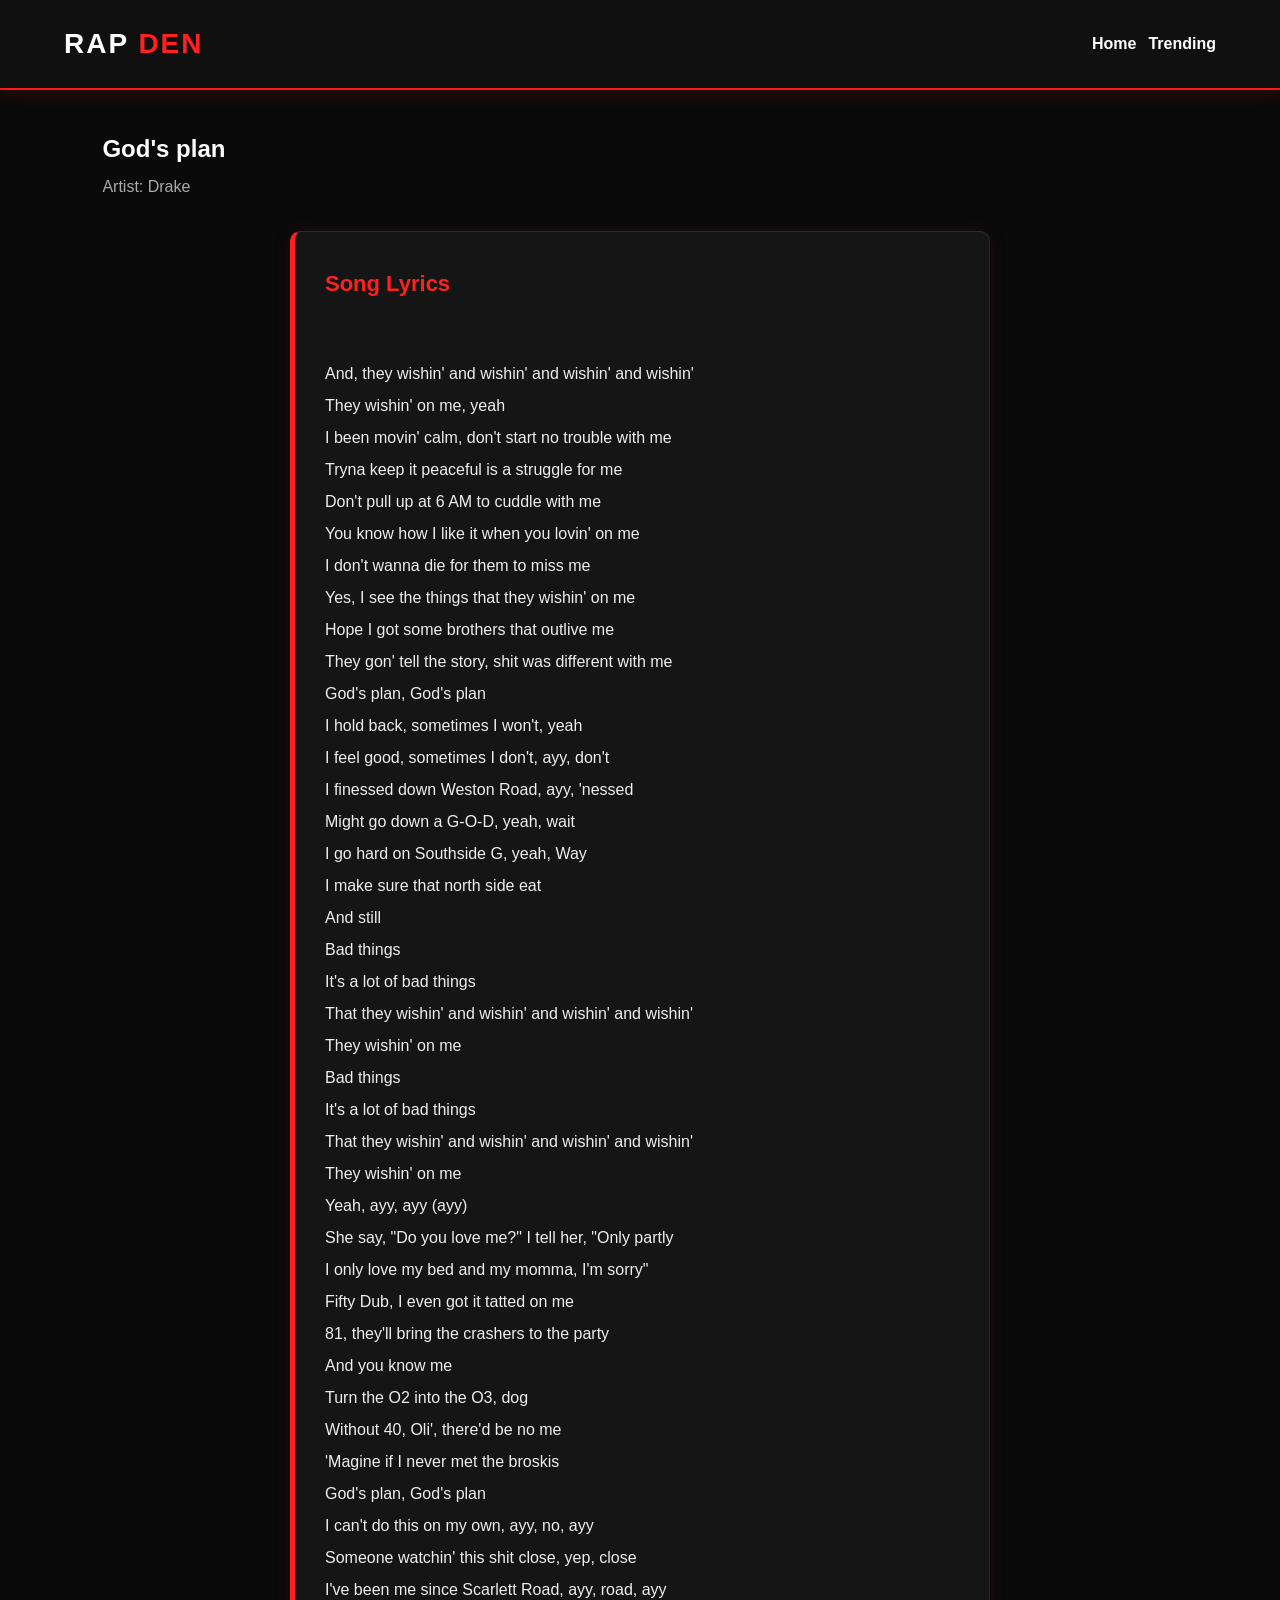
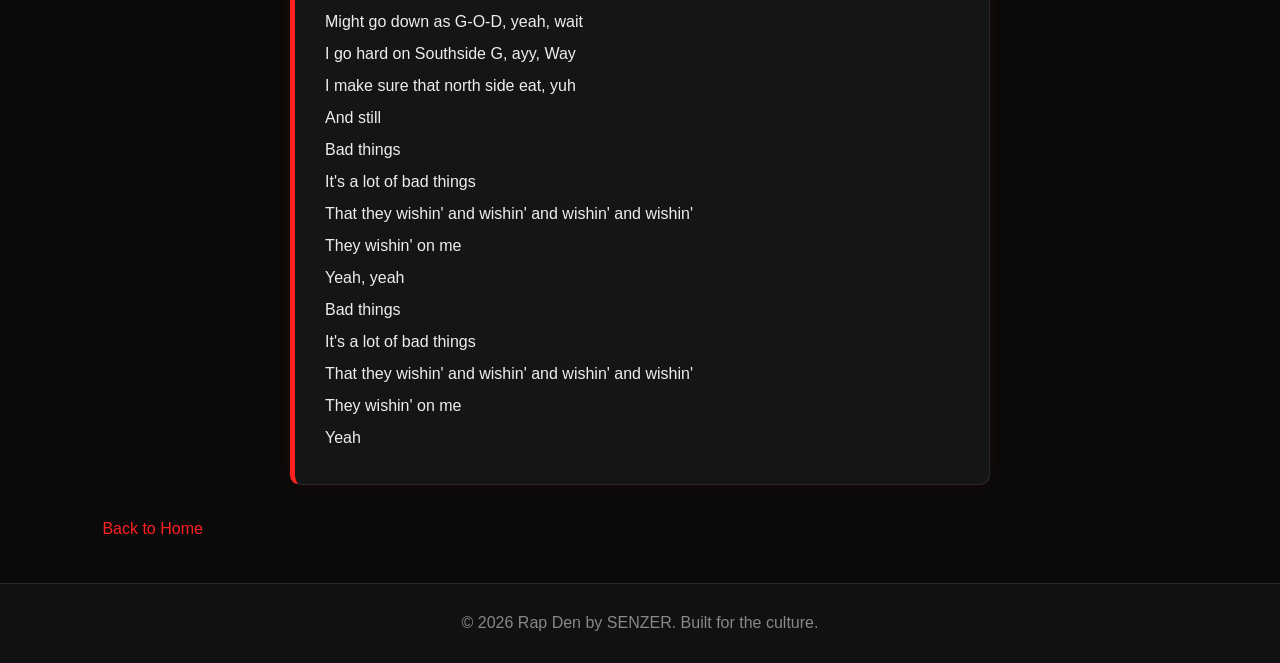
<file: god's-plan.html>
<!DOCTYPE html>
<html lang="en">
<head>
    <meta charset="UTF-8">
    <meta name="viewport" content="width=device-width, initial-scale=1.0">
    <title> God's plan | Rap Den </title>
    <link rel="stylesheet" href="rapden.css">
</head>
<body>
    <header>
        <h1> RAP <span> DEN </span> </h1>
            <nav>
                <a href="index.html"> Home </a>
                <a href="index.html#trending"> Trending </a>
            </nav>
    </header>     
    
    <main class="content">
        <h2> God's plan </h2>
        <p> Artist: Drake </p>

        <div class="lyrics">
            <h3> Song Lyrics </h3>
            <p> 
                And, they wishin' and wishin' and wishin' and wishin'
They wishin' on me, yeah
I been movin' calm, don't start no trouble with me
Tryna keep it peaceful is a struggle for me
Don't pull up at 6 AM to cuddle with me
You know how I like it when you lovin' on me
I don't wanna die for them to miss me
Yes, I see the things that they wishin' on me
Hope I got some brothers that outlive me
They gon' tell the story, shit was different with me
God's plan, God's plan
I hold back, sometimes I won't, yeah
I feel good, sometimes I don't, ayy, don't
I finessed down Weston Road, ayy, 'nessed
Might go down a G-O-D, yeah, wait
I go hard on Southside G, yeah, Way
I make sure that north side eat
And still
Bad things
It's a lot of bad things
That they wishin' and wishin' and wishin' and wishin'
They wishin' on me
Bad things
It's a lot of bad things
That they wishin' and wishin' and wishin' and wishin'
They wishin' on me
Yeah, ayy, ayy (ayy)
She say, "Do you love me?" I tell her, "Only partly
I only love my bed and my momma, I'm sorry"
Fifty Dub, I even got it tatted on me
81, they'll bring the crashers to the party
And you know me
Turn the O2 into the O3, dog
Without 40, Oli', there'd be no me
'Magine if I never met the broskis
God's plan, God's plan
I can't do this on my own, ayy, no, ayy
Someone watchin' this shit close, yep, close
I've been me since Scarlett Road, ayy, road, ayy
Might go down as G-O-D, yeah, wait
I go hard on Southside G, ayy, Way
I make sure that north side eat, yuh
And still
Bad things
It's a lot of bad things
That they wishin' and wishin' and wishin' and wishin'
They wishin' on me
Yeah, yeah
Bad things
It's a lot of bad things
That they wishin' and wishin' and wishin' and wishin'
They wishin' on me
Yeah
            </p>
        </div>

        <a href="index.html"> Back to Home </a>
    </main>

    <footer>
        <p>&copy; 2026 Rap Den by SENZER. Built for the culture.</p>
    </footer>

    <script src="rapden.js"></script>
</body>
</html>
</file>
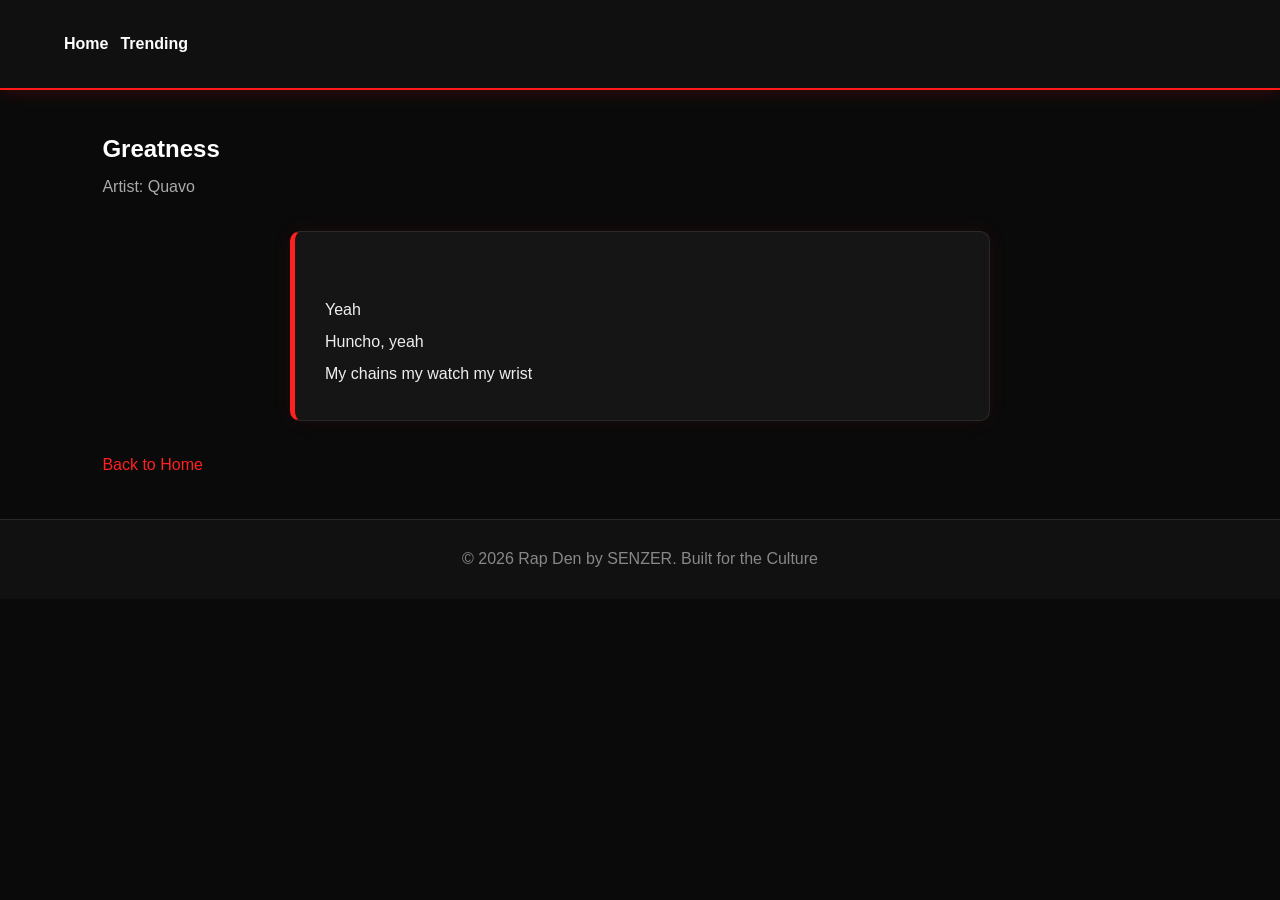
<file: greatness.html>
<!DOCTYPE html>
<html lang="en">
<head>
    <meta charset="UTF-8">
    <meta name="viewport" content="width=device-width, initial-scale=1.0">
    <title> Greatness | Rap Den </title>
    <link rel="stylesheet" href="rapden.css">
</head>
<body>
    <header>
        <nav>
            <a href="index.html"> Home </a>
            <a href="index.html#trending"> Trending </a>
        </nav>
    </header>

    <main class="content">
        <h2> Greatness </h2>
        <p> Artist: Quavo </p>

        <div class="lyrics">
            <p>
                Yeah
                Huncho, yeah
                My chains my watch my wrist
            </p>
        </div>

        <a href="index.html"> Back to Home </a>
    </main>

    <footer>
        <p>&copy; 2026 Rap Den by SENZER. Built for the Culture </p>
    </footer>

    <script src="rapden.js"></script>
</body>
</html>
</file>
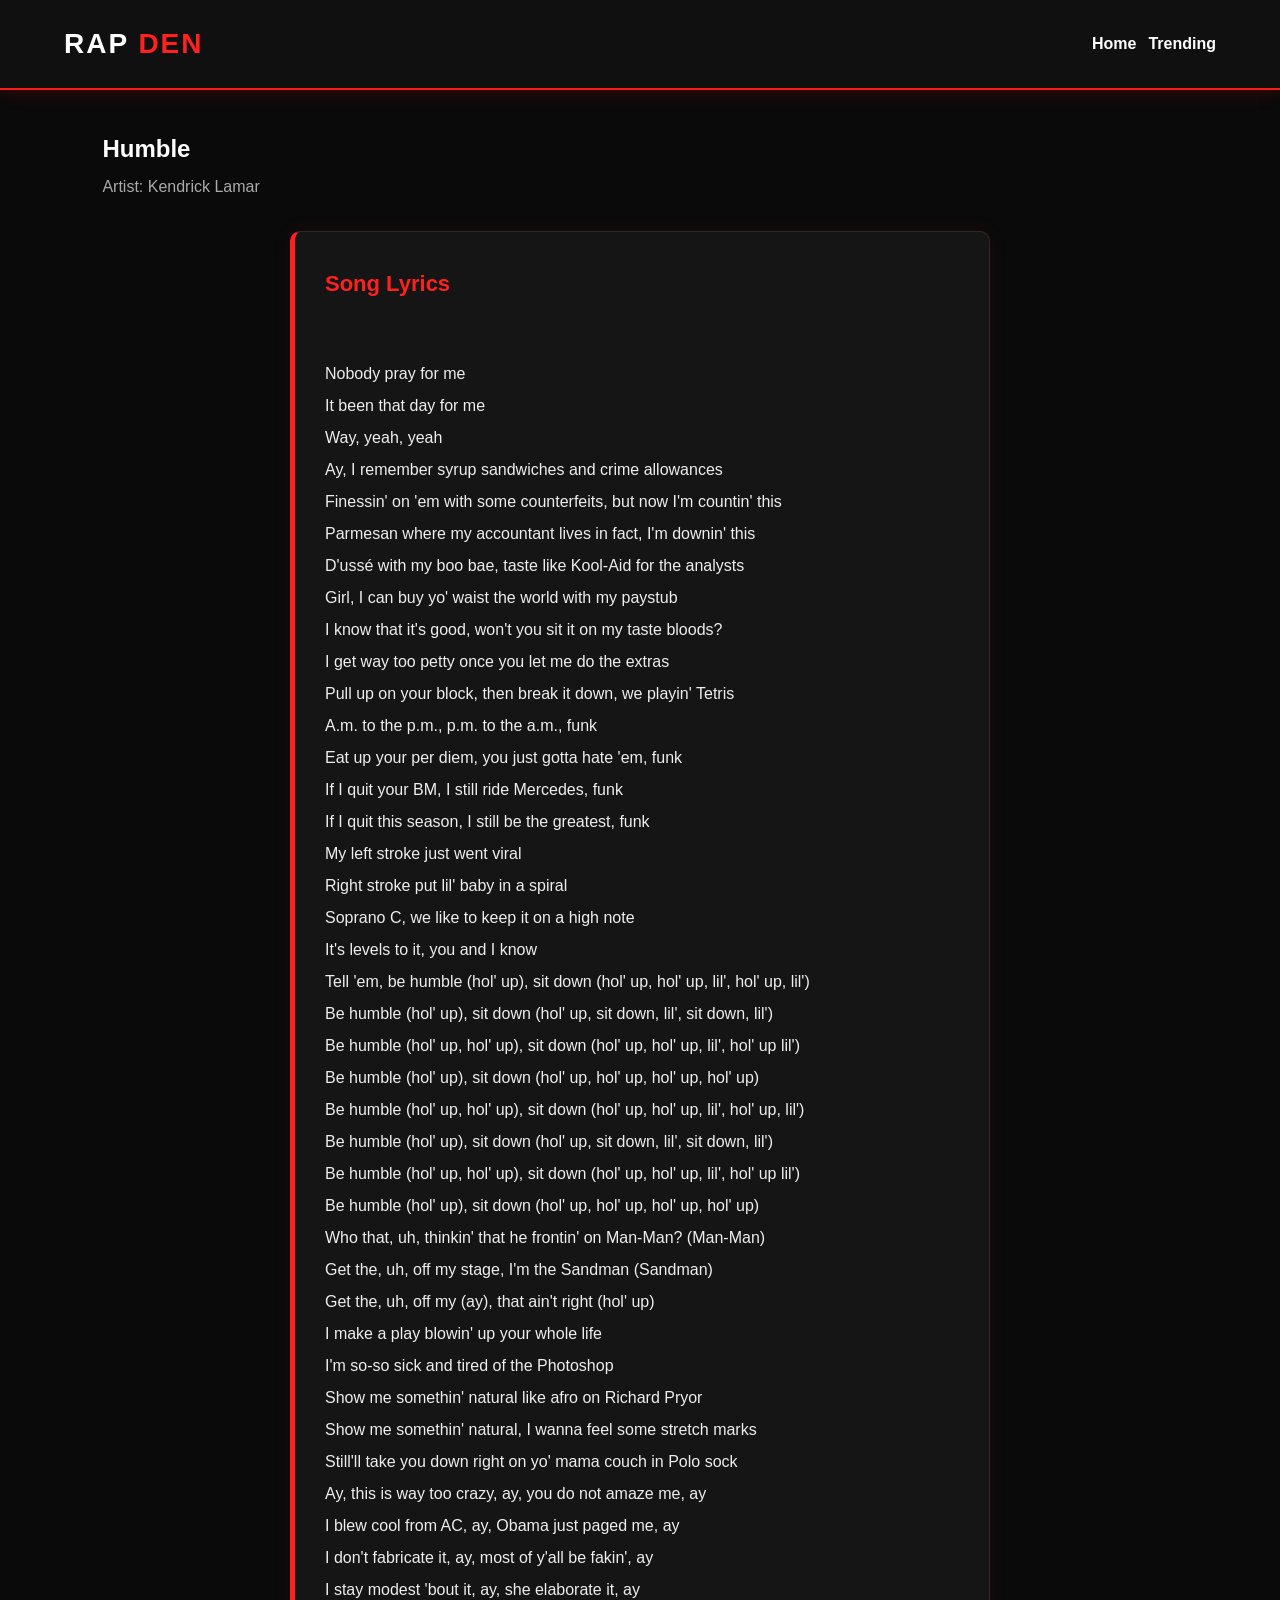
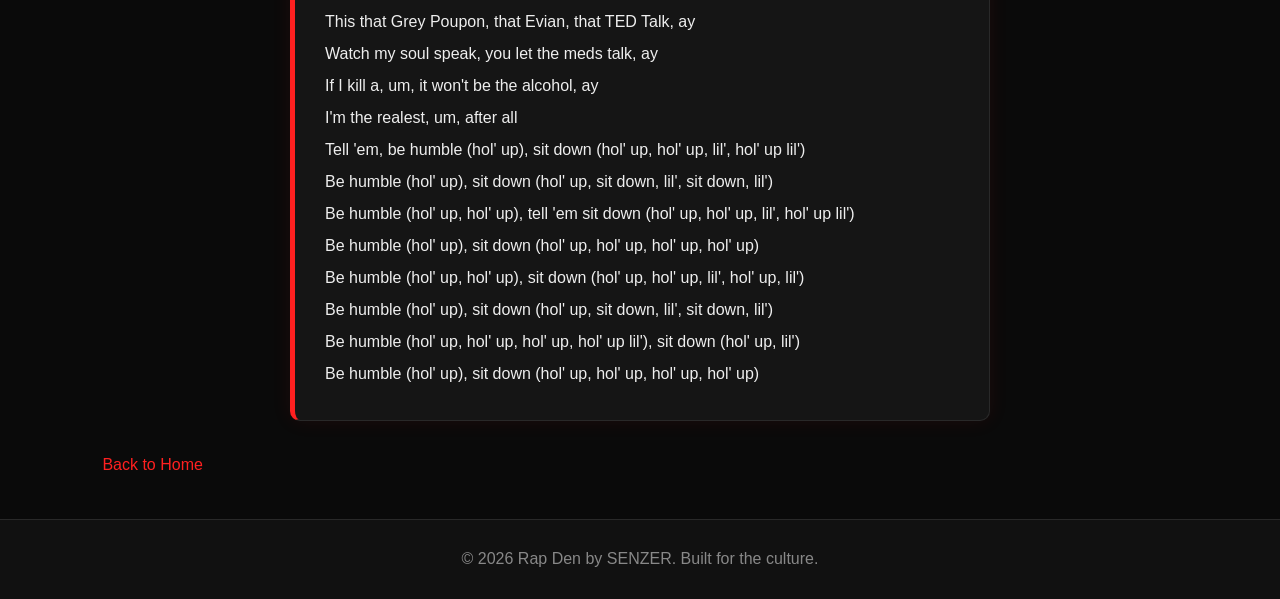
<file: humble.html>
<!DOCTYPE html>
<html lang="en">
<head>
    <meta charset="UTF-8">
    <meta name="viewport" content="width=device-width, initial-scale=1.0">
    <title> Humble | Rap Den </title>
    <link rel="stylesheet" href="rapden.css">
</head>
<body>
    <header>
        <h1> RAP <span> DEN </span> </h1>
        <nav>
            <a href="index.html"> Home </a>
            <a href="index.html#trending"> Trending </a>
        </nav>
    </header>

    <main class="content">
         <h2> Humble </h2>
         <p> Artist: Kendrick Lamar </p>

         <div class="lyrics">
            <h3> Song Lyrics </h3>
            <p>
                Nobody pray for me
It been that day for me
Way, yeah, yeah
Ay, I remember syrup sandwiches and crime allowances
Finessin' on 'em with some counterfeits, but now I'm countin' this
Parmesan where my accountant lives in fact, I'm downin' this
D'ussé with my boo bae, taste like Kool-Aid for the analysts
Girl, I can buy yo' waist the world with my paystub
I know that it's good, won't you sit it on my taste bloods?
I get way too petty once you let me do the extras
Pull up on your block, then break it down, we playin' Tetris
A.m. to the p.m., p.m. to the a.m., funk
Eat up your per diem, you just gotta hate 'em, funk
If I quit your BM, I still ride Mercedes, funk
If I quit this season, I still be the greatest, funk
My left stroke just went viral
Right stroke put lil' baby in a spiral
Soprano C, we like to keep it on a high note
It's levels to it, you and I know
Tell 'em, be humble (hol' up), sit down (hol' up, hol' up, lil', hol' up, lil')
Be humble (hol' up), sit down (hol' up, sit down, lil', sit down, lil')
Be humble (hol' up, hol' up), sit down (hol' up, hol' up, lil', hol' up lil')
Be humble (hol' up), sit down (hol' up, hol' up, hol' up, hol' up)
Be humble (hol' up, hol' up), sit down (hol' up, hol' up, lil', hol' up, lil')
Be humble (hol' up), sit down (hol' up, sit down, lil', sit down, lil')
Be humble (hol' up, hol' up), sit down (hol' up, hol' up, lil', hol' up lil')
Be humble (hol' up), sit down (hol' up, hol' up, hol' up, hol' up)
Who that, uh, thinkin' that he frontin' on Man-Man? (Man-Man)
Get the, uh, off my stage, I'm the Sandman (Sandman)
Get the, uh, off my (ay), that ain't right (hol' up)
I make a play blowin' up your whole life
I'm so-so sick and tired of the Photoshop
Show me somethin' natural like afro on Richard Pryor
Show me somethin' natural, I wanna feel some stretch marks
Still'll take you down right on yo' mama couch in Polo sock
Ay, this is way too crazy, ay, you do not amaze me, ay
I blew cool from AC, ay, Obama just paged me, ay
I don't fabricate it, ay, most of y'all be fakin', ay
I stay modest 'bout it, ay, she elaborate it, ay
This that Grey Poupon, that Evian, that TED Talk, ay
Watch my soul speak, you let the meds talk, ay
If I kill a, um, it won't be the alcohol, ay
I'm the realest, um, after all
Tell 'em, be humble (hol' up), sit down (hol' up, hol' up, lil', hol' up lil')
Be humble (hol' up), sit down (hol' up, sit down, lil', sit down, lil')
Be humble (hol' up, hol' up), tell 'em sit down (hol' up, hol' up, lil', hol' up lil')
Be humble (hol' up), sit down (hol' up, hol' up, hol' up, hol' up)
Be humble (hol' up, hol' up), sit down (hol' up, hol' up, lil', hol' up, lil')
Be humble (hol' up), sit down (hol' up, sit down, lil', sit down, lil')
Be humble (hol' up, hol' up, hol' up, hol' up lil'), sit down (hol' up, lil')
Be humble (hol' up), sit down (hol' up, hol' up, hol' up, hol' up)
            </p>
         </div>

         <a href="index.html"> Back to Home </a>
    </main>

    <footer>
        <p>&copy; 2026 Rap Den by SENZER. Built for the culture.</p>
    </footer>
</body>
</html>
</file>
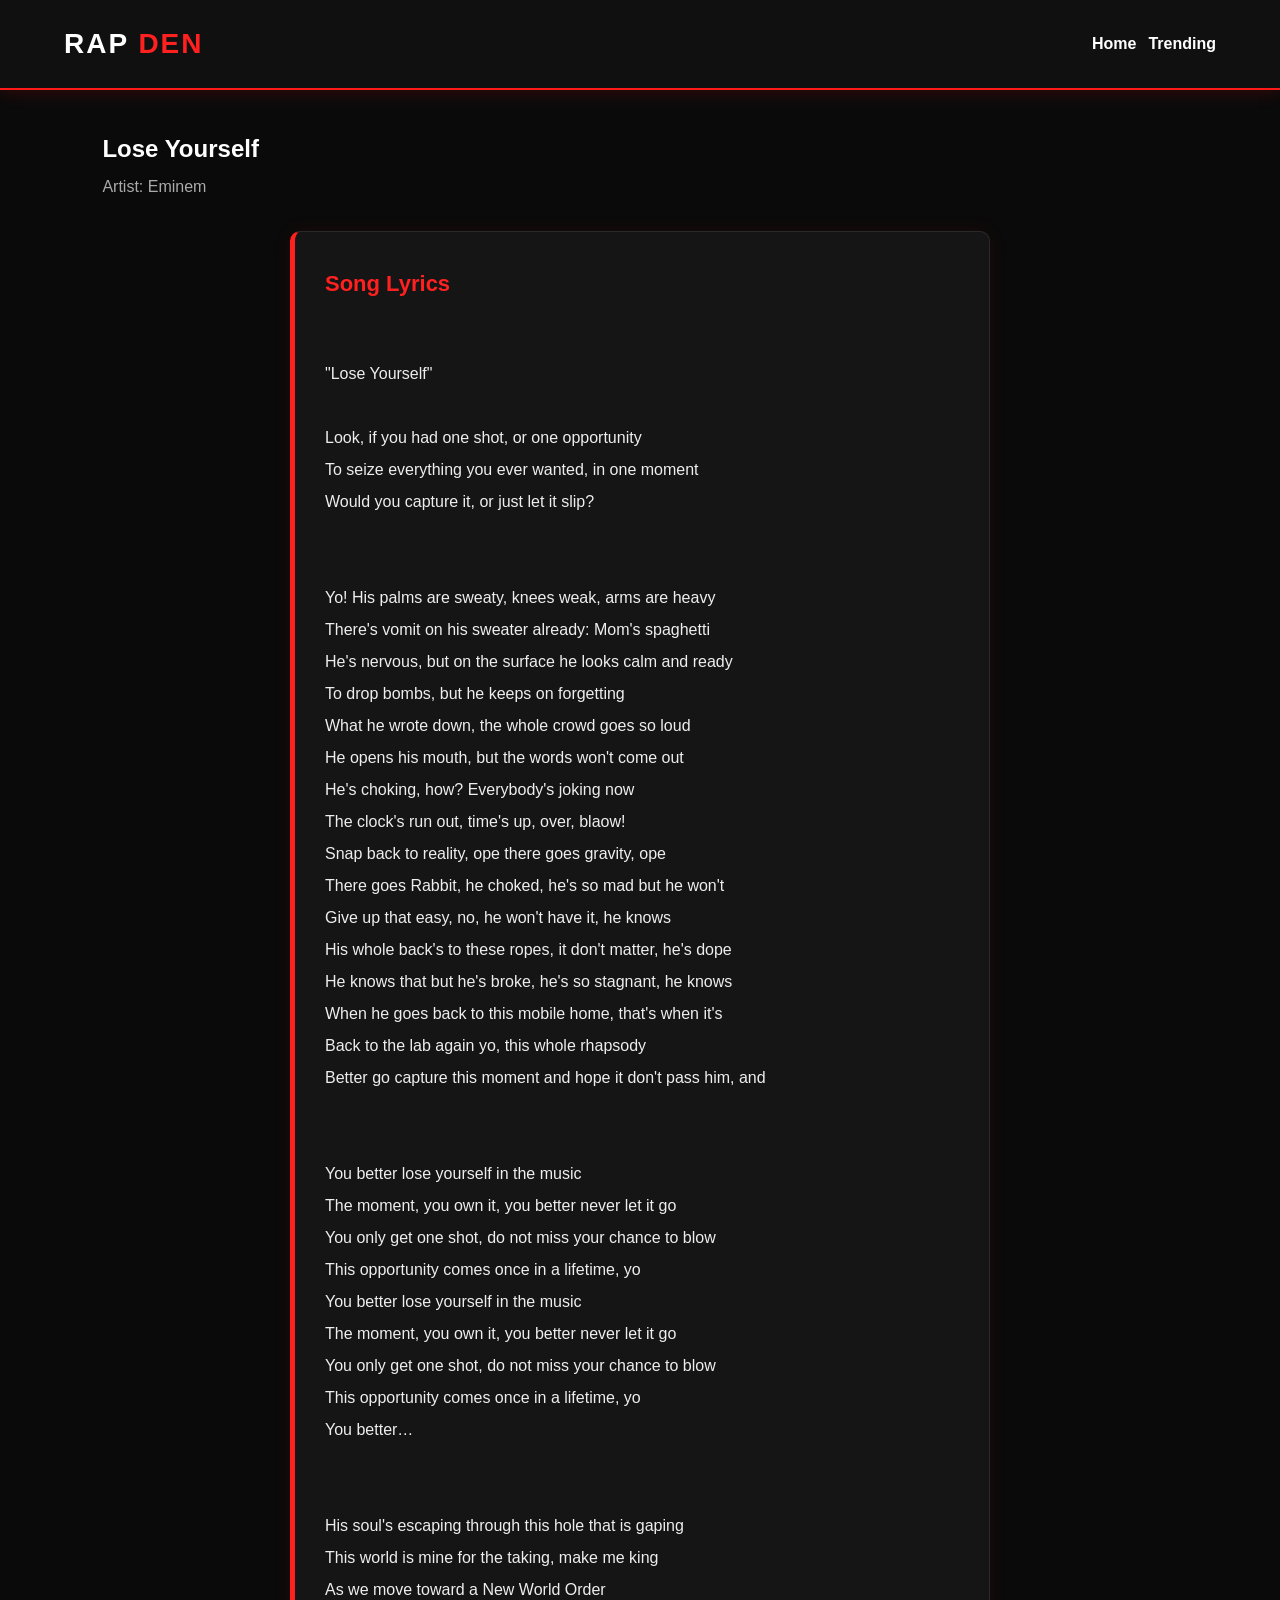
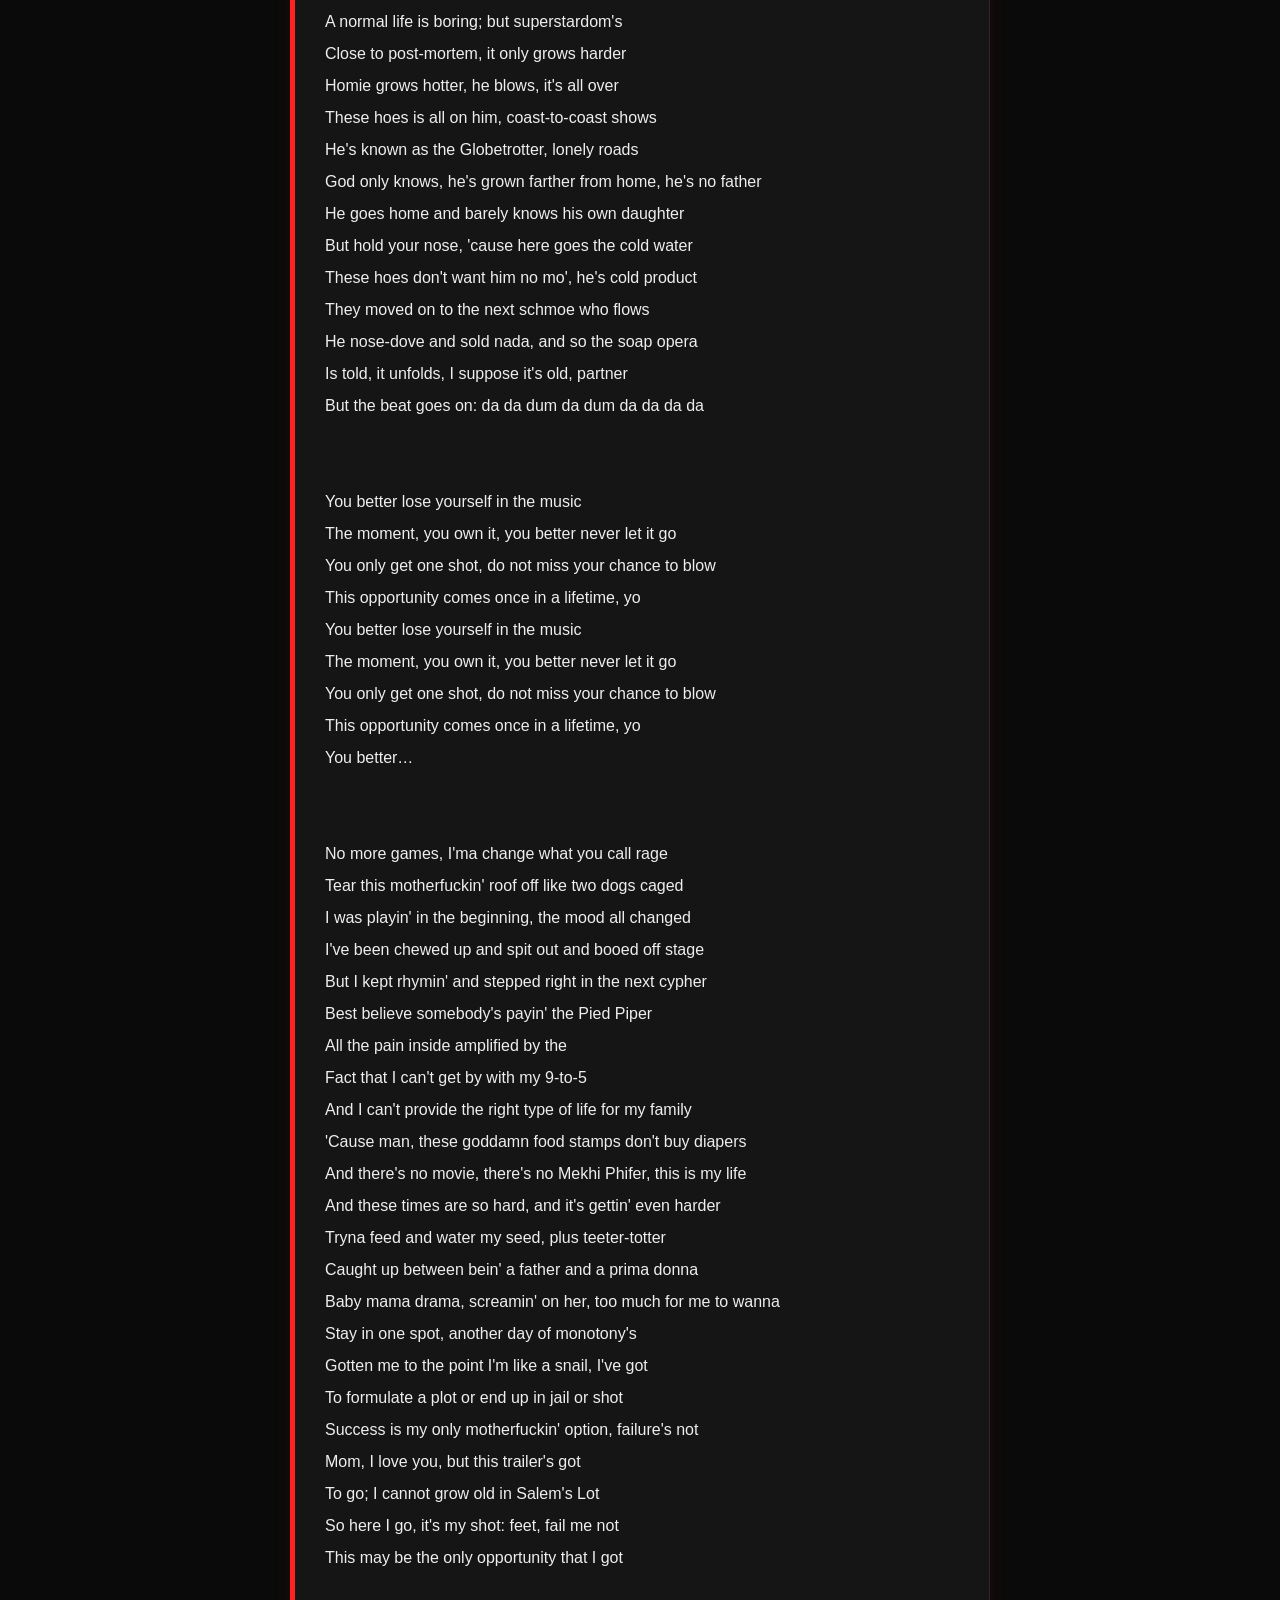
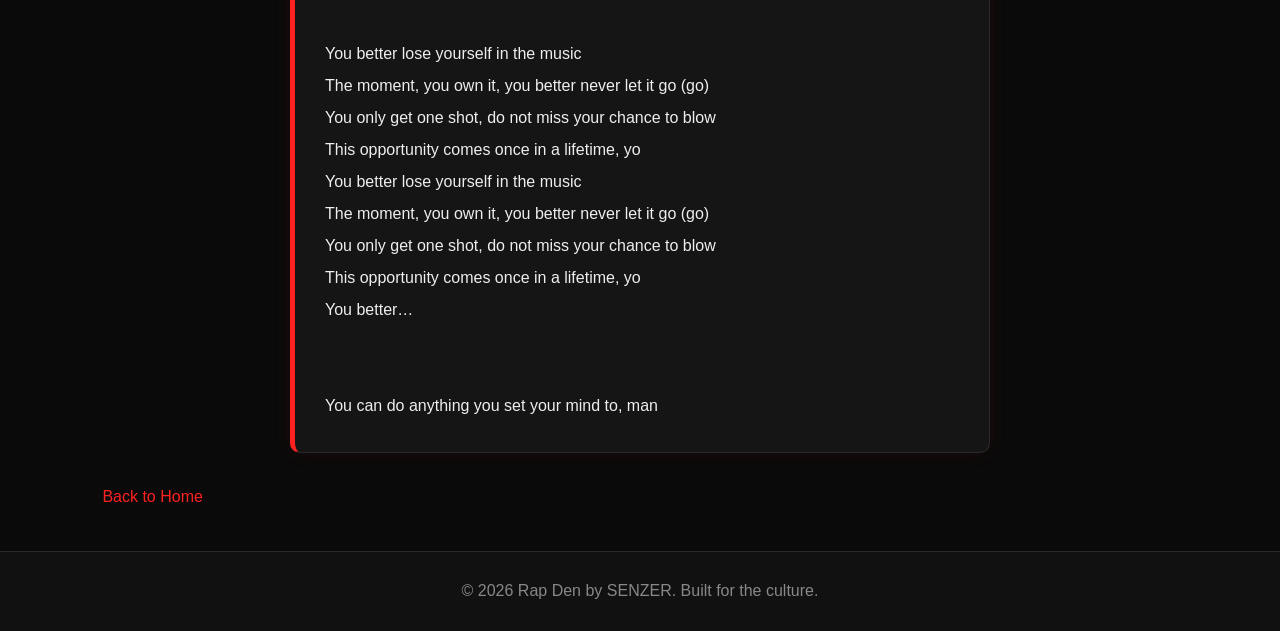
<file: lose-yourself.html>
<!DOCTYPE html>
<html lang="en">
<head>
    <meta charset="UTF-8">
    <meta name="viewport" content="width=device-width, initial-scale=1.0">
    <title>Lose-yourself | Rap Den </title>
    <link rel="stylesheet" href="rapden.css">
</head>
<body>
    
    <header>
        <h1> RAP <span> DEN</span> </h1>
        <nav>
            <a href="index.html"> Home </a>
            <a href="index.html"> Trending </a>
        </nav>
    </header>

    <main class="content">
        <h2> Lose Yourself </h2>
        <p> Artist: Eminem </p>

        <div class="lyrics">
            <h3> Song Lyrics </h3>
            <p> 
               "Lose Yourself"

Look, if you had one shot, or one opportunity
To seize everything you ever wanted, in one moment
Would you capture it, or just let it slip?   <br>

Yo! His palms are sweaty, knees weak, arms are heavy
There's vomit on his sweater already: Mom's spaghetti
He's nervous, but on the surface he looks calm and ready
To drop bombs, but he keeps on forgetting
What he wrote down, the whole crowd goes so loud
He opens his mouth, but the words won't come out
He's choking, how? Everybody's joking now
The clock's run out, time's up, over, blaow!
Snap back to reality, ope there goes gravity, ope
There goes Rabbit, he choked, he's so mad but he won't
Give up that easy, no, he won't have it, he knows
His whole back's to these ropes, it don't matter, he's dope
He knows that but he's broke, he's so stagnant, he knows
When he goes back to this mobile home, that's when it's
Back to the lab again yo, this whole rhapsody
Better go capture this moment and hope it don't pass him, and  <br>

You better lose yourself in the music
The moment, you own it, you better never let it go
You only get one shot, do not miss your chance to blow
This opportunity comes once in a lifetime, yo
You better lose yourself in the music
The moment, you own it, you better never let it go
You only get one shot, do not miss your chance to blow
This opportunity comes once in a lifetime, yo
You better…    <br>

His soul's escaping through this hole that is gaping
This world is mine for the taking, make me king
As we move toward a New World Order
A normal life is boring; but superstardom's
Close to post-mortem, it only grows harder
Homie grows hotter, he blows, it's all over
These hoes is all on him, coast-to-coast shows
He's known as the Globetrotter, lonely roads
God only knows, he's grown farther from home, he's no father
He goes home and barely knows his own daughter
But hold your nose, 'cause here goes the cold water
These hoes don't want him no mo', he's cold product
They moved on to the next schmoe who flows
He nose-dove and sold nada, and so the soap opera
Is told, it unfolds, I suppose it's old, partner
But the beat goes on: da da dum da dum da da da da   <br>

You better lose yourself in the music
The moment, you own it, you better never let it go
You only get one shot, do not miss your chance to blow
This opportunity comes once in a lifetime, yo
You better lose yourself in the music
The moment, you own it, you better never let it go
You only get one shot, do not miss your chance to blow
This opportunity comes once in a lifetime, yo
You better…     <br>

No more games, I'ma change what you call rage
Tear this motherfuckin' roof off like two dogs caged
I was playin' in the beginning, the mood all changed
I've been chewed up and spit out and booed off stage
But I kept rhymin' and stepped right in the next cypher
Best believe somebody's payin' the Pied Piper
All the pain inside amplified by the
Fact that I can't get by with my 9-to-5
And I can't provide the right type of life for my family
'Cause man, these goddamn food stamps don't buy diapers
And there's no movie, there's no Mekhi Phifer, this is my life
And these times are so hard, and it's gettin' even harder
Tryna feed and water my seed, plus teeter-totter
Caught up between bein' a father and a prima donna
Baby mama drama, screamin' on her, too much for me to wanna
Stay in one spot, another day of monotony's
Gotten me to the point I'm like a snail, I've got
To formulate a plot or end up in jail or shot
Success is my only motherfuckin' option, failure's not
Mom, I love you, but this trailer's got
To go; I cannot grow old in Salem's Lot
So here I go, it's my shot: feet, fail me not
This may be the only opportunity that I got   <br>

You better lose yourself in the music
The moment, you own it, you better never let it go (go)
You only get one shot, do not miss your chance to blow
This opportunity comes once in a lifetime, yo
You better lose yourself in the music
The moment, you own it, you better never let it go (go)
You only get one shot, do not miss your chance to blow
This opportunity comes once in a lifetime, yo
You better…    <br>

You can do anything you set your mind to, man 
            </p>
        </div>

        <a href="index.html"> Back to Home </a>
    </main>

    <footer>
        <p>&copy; 2026 Rap Den by SENZER. Built for the culture. </p>
    </footer>
<script src="rapden.js"></script>
</body>
</html>
</file>
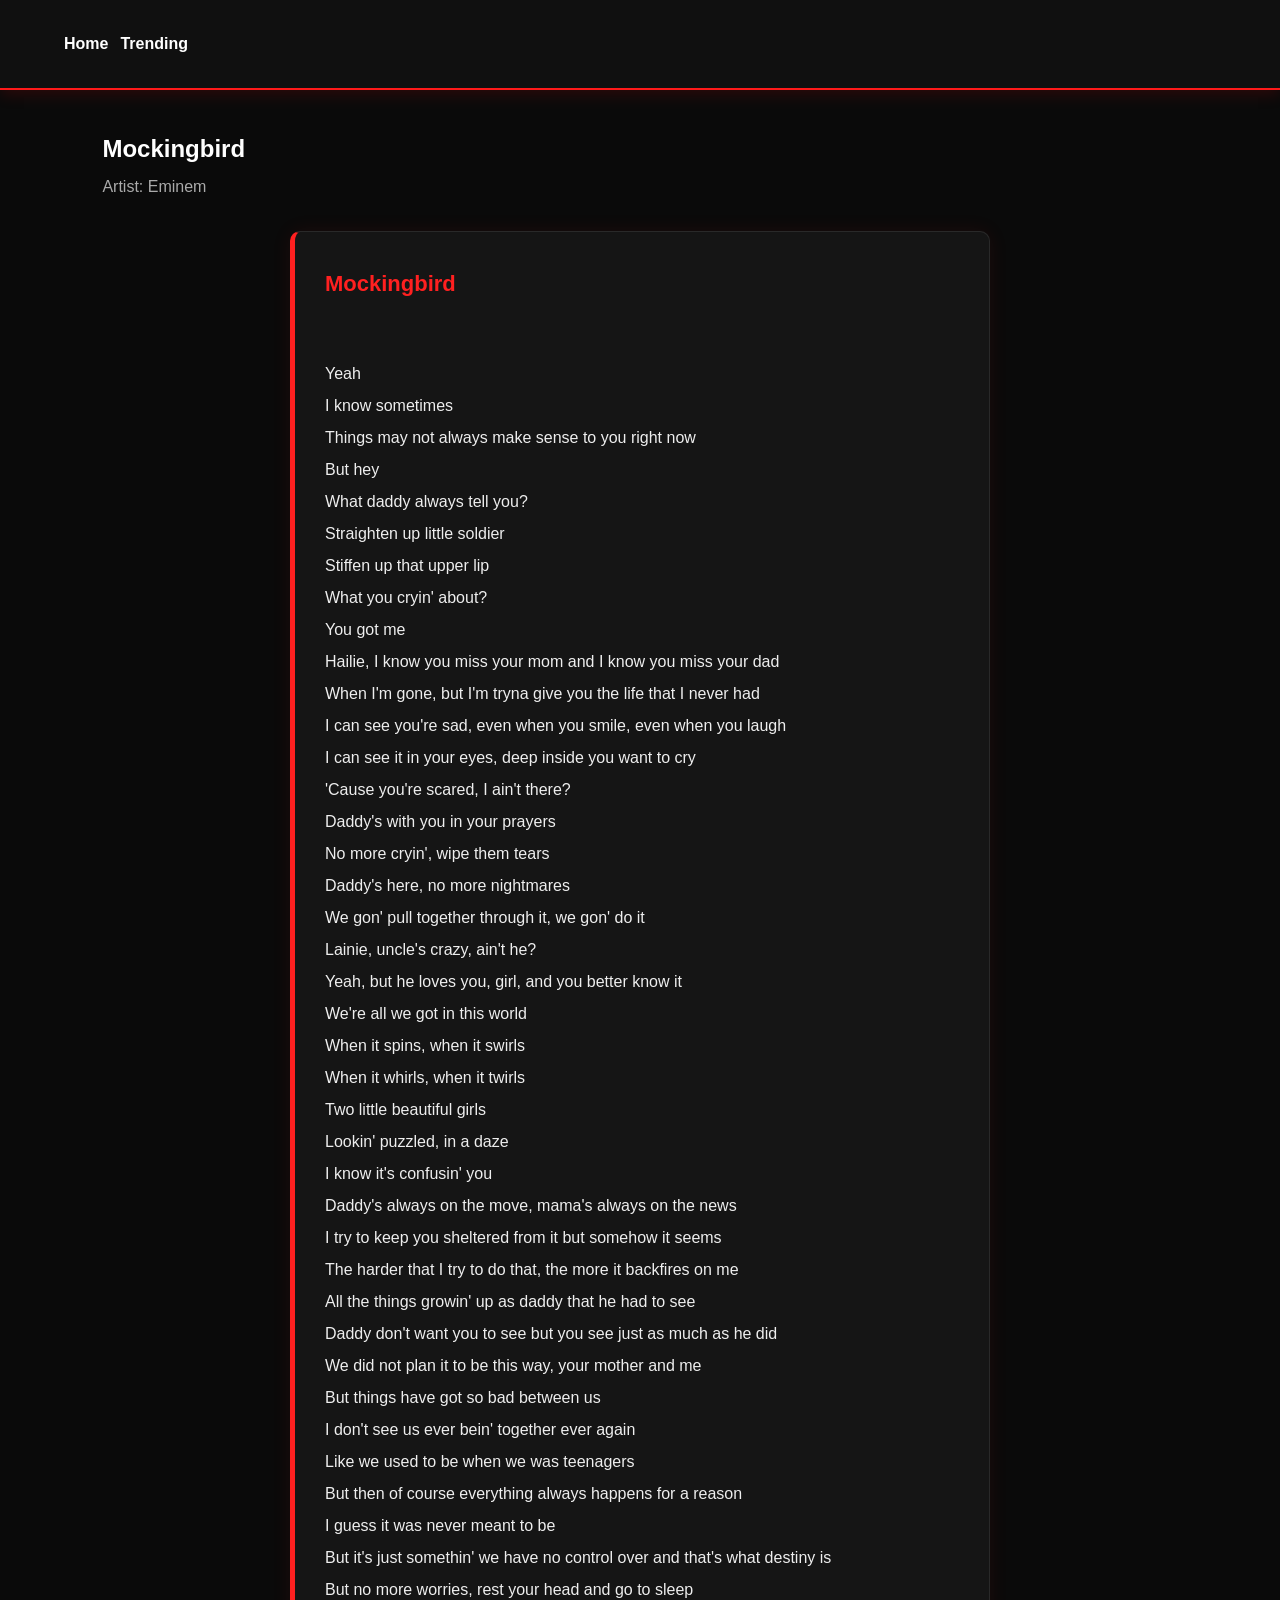
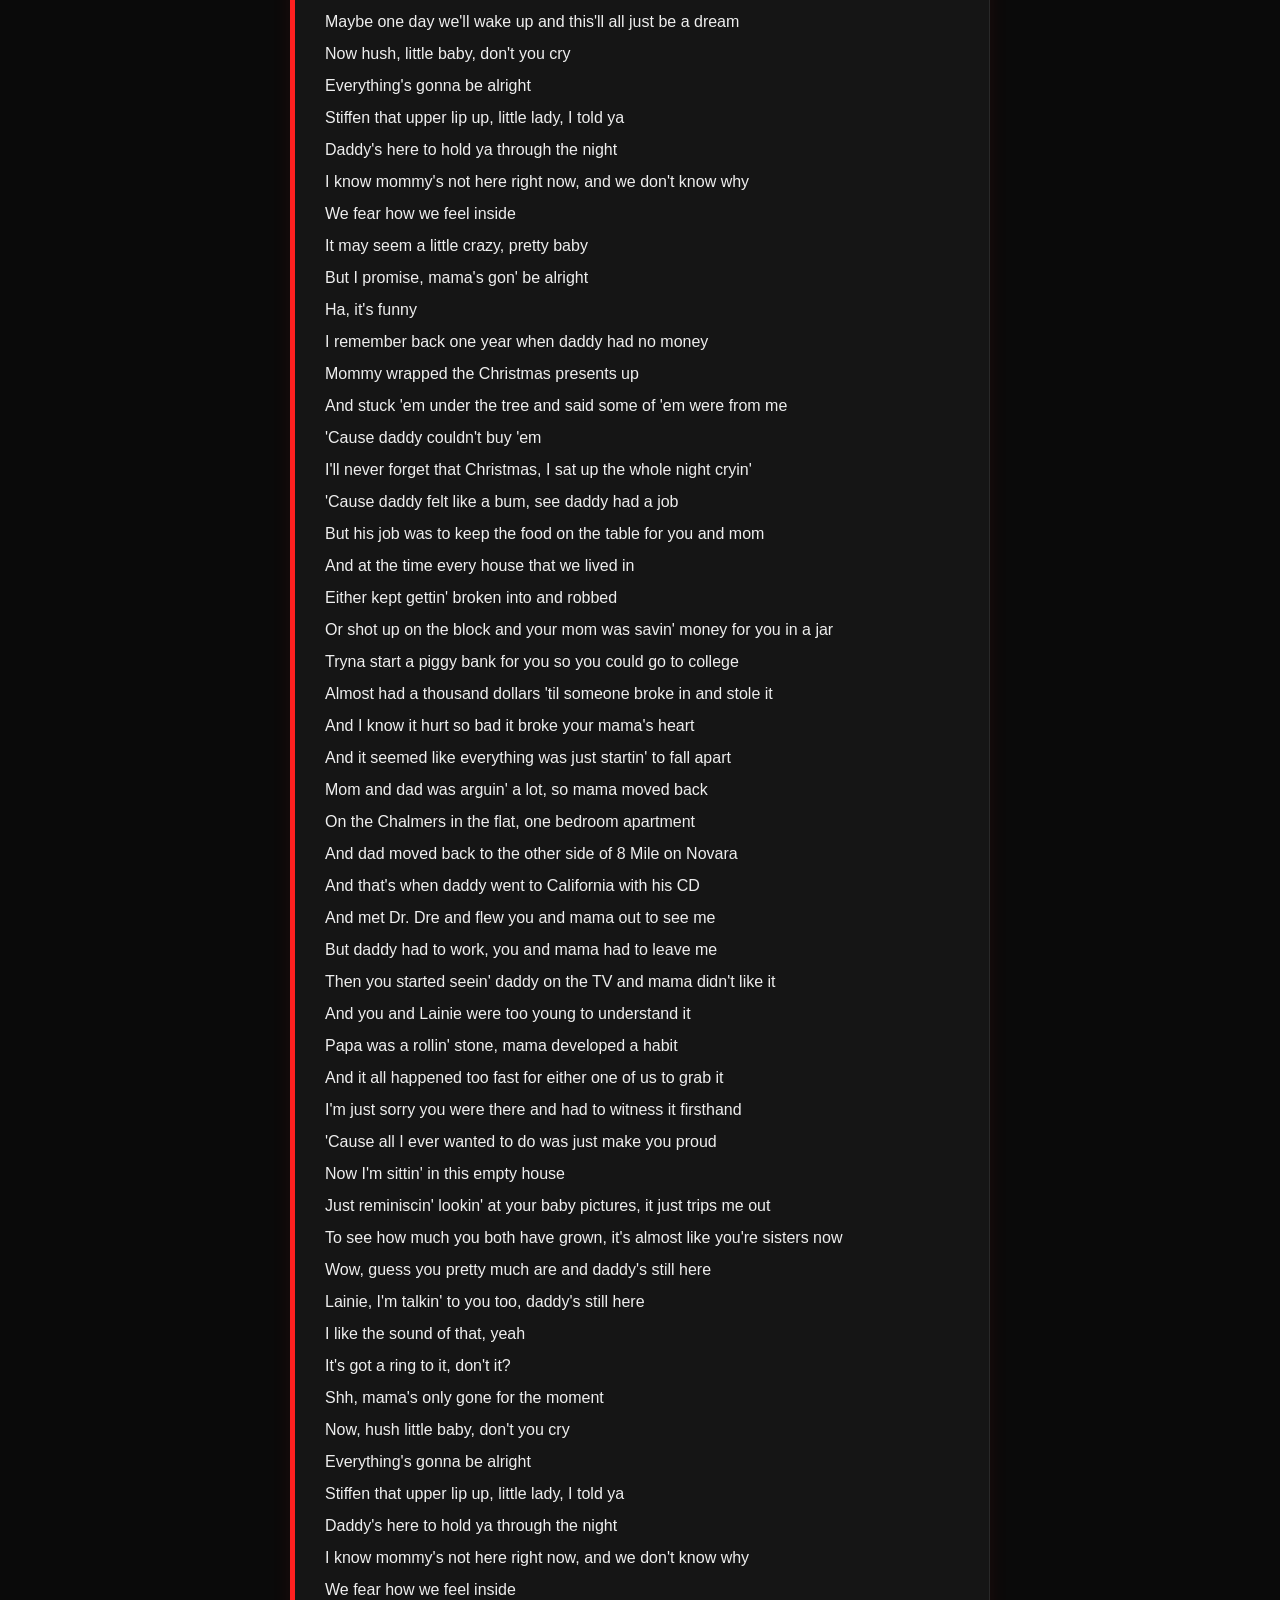
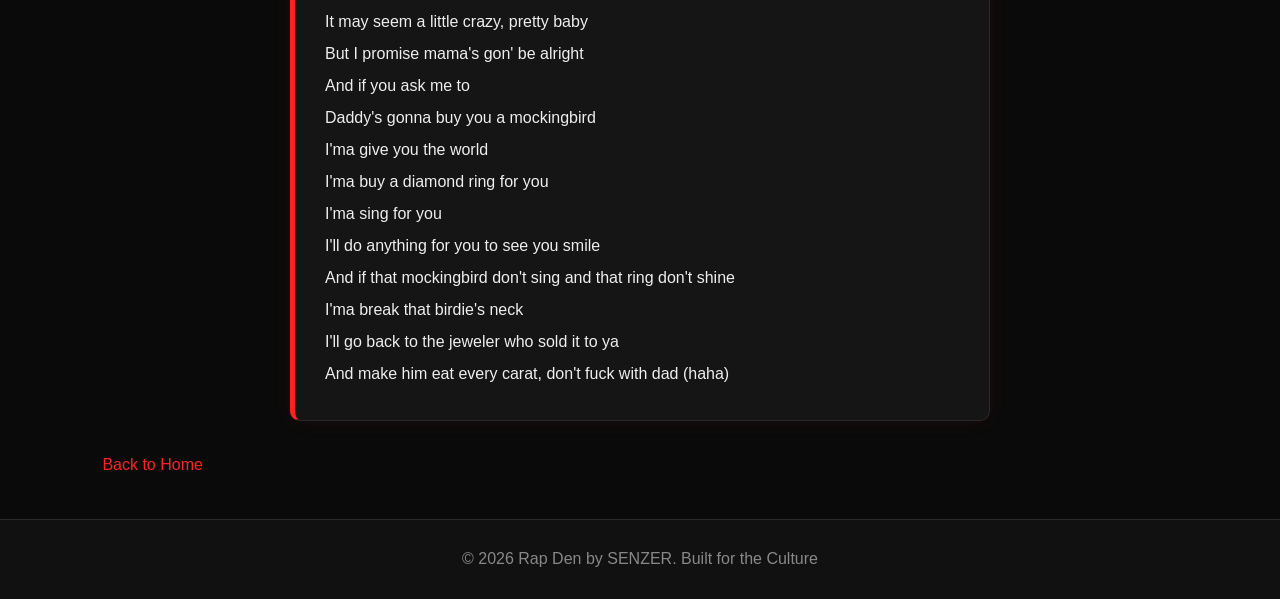
<file: mockingbird.html>
<!DOCTYPE html>
<html lang="en">
<head>
    <meta charset="UTF-8">
    <meta name="viewport" content="width=device-width, initial-scale=1.0">
    <title> Mockingbird | Rap Den </title>
    <link rel="stylesheet" href="rapden.css">
</head>
<body>
    <header>
        <nav>
            <a href="index.html"> Home </a>
            <a href="index.html#trending"> Trending </a>
        </nav>
    </header>

    <main class="content">
        <h2> Mockingbird </h2>
        <p> Artist: Eminem </p>

        <div class="lyrics">
            <h3> Mockingbird </h3>
            <p>
                Yeah
I know sometimes
Things may not always make sense to you right now
But hey
What daddy always tell you?
Straighten up little soldier
Stiffen up that upper lip
What you cryin' about?
You got me
Hailie, I know you miss your mom and I know you miss your dad
When I'm gone, but I'm tryna give you the life that I never had
I can see you're sad, even when you smile, even when you laugh
I can see it in your eyes, deep inside you want to cry
'Cause you're scared, I ain't there?
Daddy's with you in your prayers
No more cryin', wipe them tears
Daddy's here, no more nightmares
We gon' pull together through it, we gon' do it
Lainie, uncle's crazy, ain't he?
Yeah, but he loves you, girl, and you better know it
We're all we got in this world
When it spins, when it swirls
When it whirls, when it twirls
Two little beautiful girls
Lookin' puzzled, in a daze
I know it's confusin' you
Daddy's always on the move, mama's always on the news
I try to keep you sheltered from it but somehow it seems
The harder that I try to do that, the more it backfires on me
All the things growin' up as daddy that he had to see
Daddy don't want you to see but you see just as much as he did
We did not plan it to be this way, your mother and me
But things have got so bad between us
I don't see us ever bein' together ever again
Like we used to be when we was teenagers
But then of course everything always happens for a reason
I guess it was never meant to be
But it's just somethin' we have no control over and that's what destiny is
But no more worries, rest your head and go to sleep
Maybe one day we'll wake up and this'll all just be a dream
Now hush, little baby, don't you cry
Everything's gonna be alright
Stiffen that upper lip up, little lady, I told ya
Daddy's here to hold ya through the night
I know mommy's not here right now, and we don't know why
We fear how we feel inside
It may seem a little crazy, pretty baby
But I promise, mama's gon' be alright
Ha, it's funny
I remember back one year when daddy had no money
Mommy wrapped the Christmas presents up
And stuck 'em under the tree and said some of 'em were from me
'Cause daddy couldn't buy 'em
I'll never forget that Christmas, I sat up the whole night cryin'
'Cause daddy felt like a bum, see daddy had a job
But his job was to keep the food on the table for you and mom
And at the time every house that we lived in
Either kept gettin' broken into and robbed
Or shot up on the block and your mom was savin' money for you in a jar
Tryna start a piggy bank for you so you could go to college
Almost had a thousand dollars 'til someone broke in and stole it
And I know it hurt so bad it broke your mama's heart
And it seemed like everything was just startin' to fall apart
Mom and dad was arguin' a lot, so mama moved back
On the Chalmers in the flat, one bedroom apartment
And dad moved back to the other side of 8 Mile on Novara
And that's when daddy went to California with his CD
And met Dr. Dre and flew you and mama out to see me
But daddy had to work, you and mama had to leave me
Then you started seein' daddy on the TV and mama didn't like it
And you and Lainie were too young to understand it
Papa was a rollin' stone, mama developed a habit
And it all happened too fast for either one of us to grab it
I'm just sorry you were there and had to witness it firsthand
'Cause all I ever wanted to do was just make you proud
Now I'm sittin' in this empty house
Just reminiscin' lookin' at your baby pictures, it just trips me out
To see how much you both have grown, it's almost like you're sisters now
Wow, guess you pretty much are and daddy's still here
Lainie, I'm talkin' to you too, daddy's still here
I like the sound of that, yeah
It's got a ring to it, don't it?
Shh, mama's only gone for the moment
Now, hush little baby, don't you cry
Everything's gonna be alright
Stiffen that upper lip up, little lady, I told ya
Daddy's here to hold ya through the night
I know mommy's not here right now, and we don't know why
We fear how we feel inside
It may seem a little crazy, pretty baby
But I promise mama's gon' be alright
And if you ask me to
Daddy's gonna buy you a mockingbird
I'ma give you the world
I'ma buy a diamond ring for you
I'ma sing for you
I'll do anything for you to see you smile
And if that mockingbird don't sing and that ring don't shine
I'ma break that birdie's neck
I'll go back to the jeweler who sold it to ya
And make him eat every carat, don't fuck with dad (haha)
            </p>
        </div>

        <a href="index.html"> Back to Home </a>
    </main>

    <footer>
        <p>&copy; 2026 Rap Den by SENZER. Built for the Culture </p>
    </footer>

    <script src="rapden.js"></script>
</body>
</html>
</file>
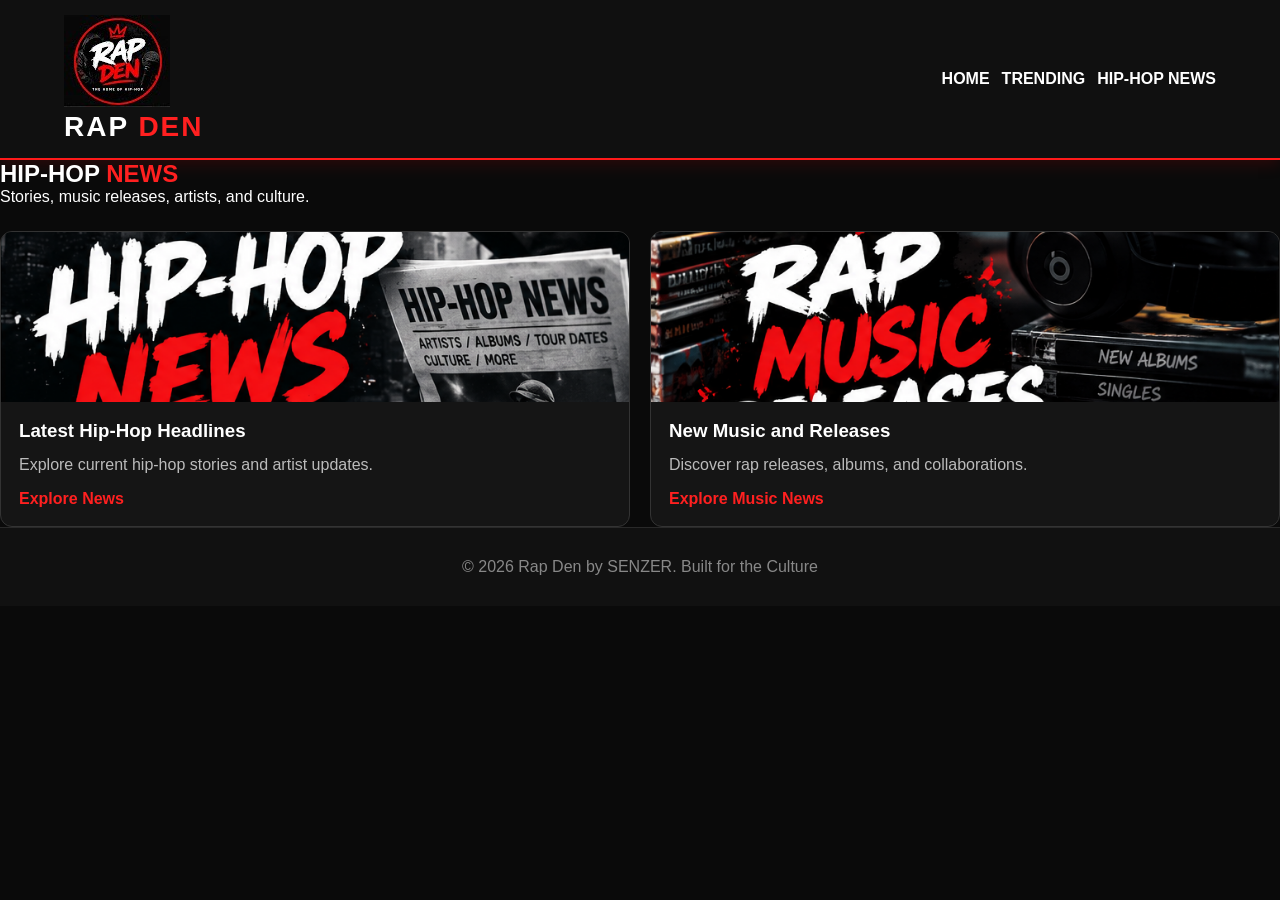
<file: news.html>
<!DOCTYPE html>
<html lang="en">
<head>
    <meta charset="UTF-8">
    <meta name="viewport" content="width=device-width, initial-scale=1.0">
    <title>Hip-Hop News | Rap Den </title>
    <link rel="stylesheet" href="rapden.css">
</head>
<body>
    <header>
    <div class="logo-container">
        <img src="rapdenlogobest.jpg" alt="Rap Den Logo">
        <h1> RAP <span> DEN </span> </h1>
    </div>
    <nav>
        <a href="index.html"> HOME </a>
        <a href="index.html#trending"> TRENDING </a>
        <a href="news.html"> HIP-HOP NEWS </a>
    </nav>
    </header>

    <main id="news-page">
        <h2> HIP-HOP <span> NEWS </span></h2>
        <p> Stories, music releases, artists, and culture.</p>

        <div class="news-container">

            <div class="news-card">
                <img src="hip_hop_news.png" alt="Hip-Hop News">

                <div class="news-content">
                    <h3> Latest Hip-Hop Headlines </h3>
                    <p> Explore current hip-hop stories and artist updates.</p>
                    <a href="https://www.billboard.com/c/music/" target="_blank" rel="noopener noreferrer">
                        Explore News 
                    </a>
                </div>
            </div>
            
            <div class="news-card">
                <img src="rap_music_releases.png" alt="Rap Music Releases">

                <div class="news-content">
                    <h3> New Music and Releases </h3>
                    <p> Discover rap releases, albums, and collaborations. </p>
                    <a href="https://hiphopdx.com/" target="_blank" rel="noopener noreferrer">
                        Explore Music News
                    </a>
                </div>
            </div>

        </div>
    </main>

    <footer>
        <p>&copy; 2026 Rap Den by SENZER. Built for the Culture </p>
    </footer>

</body>
</html>
</file>
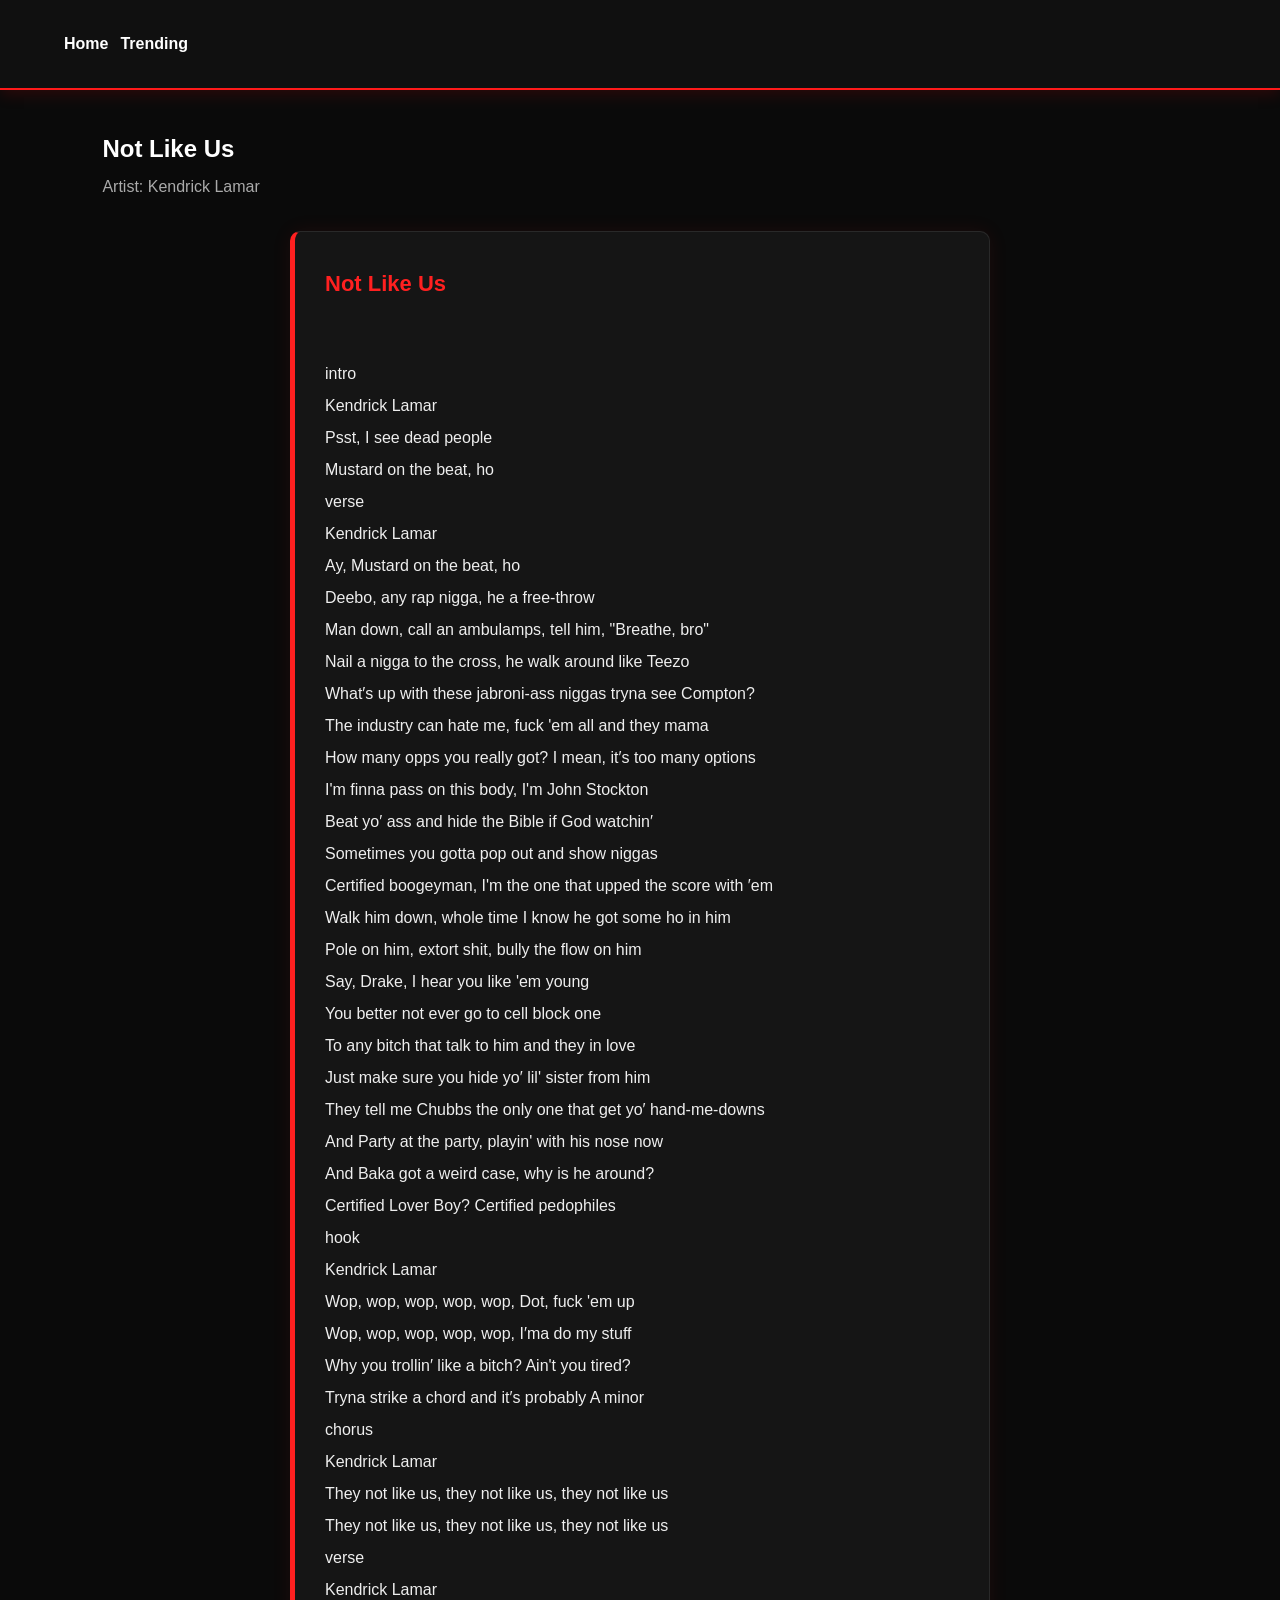
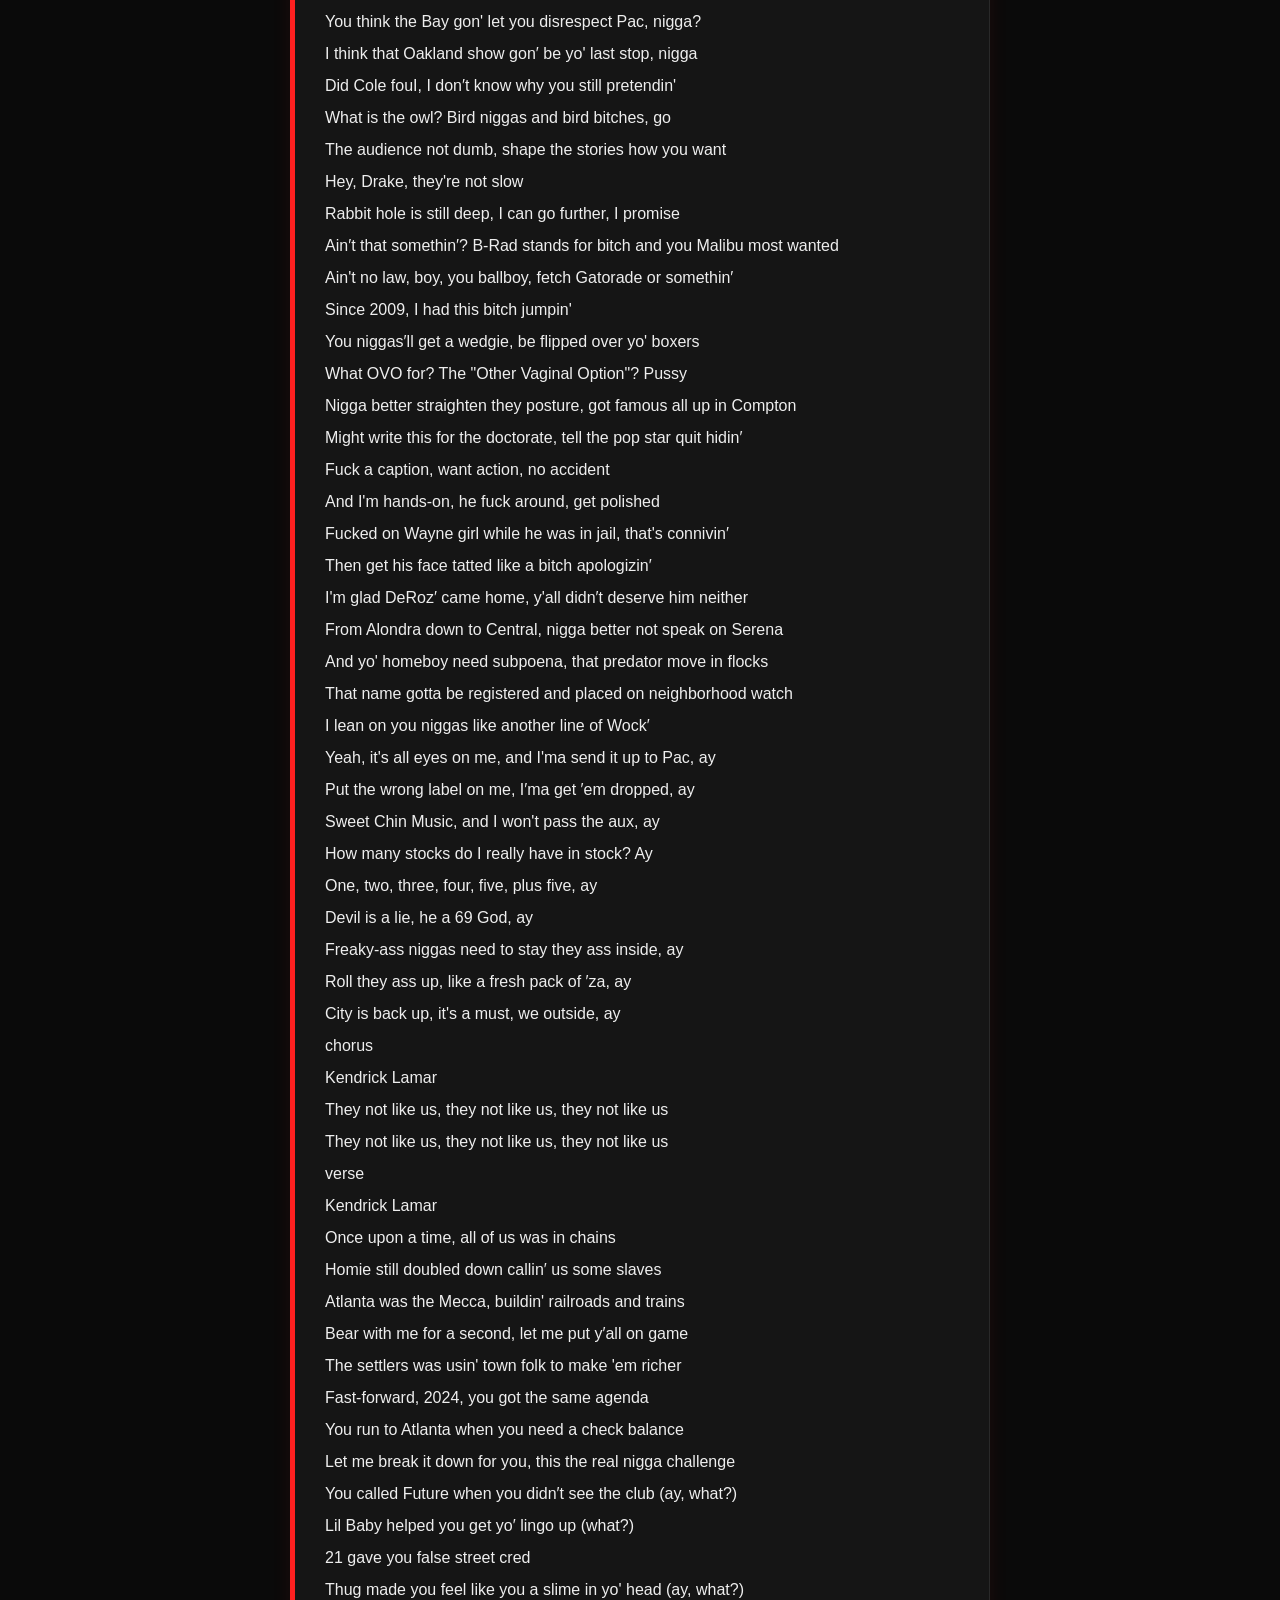
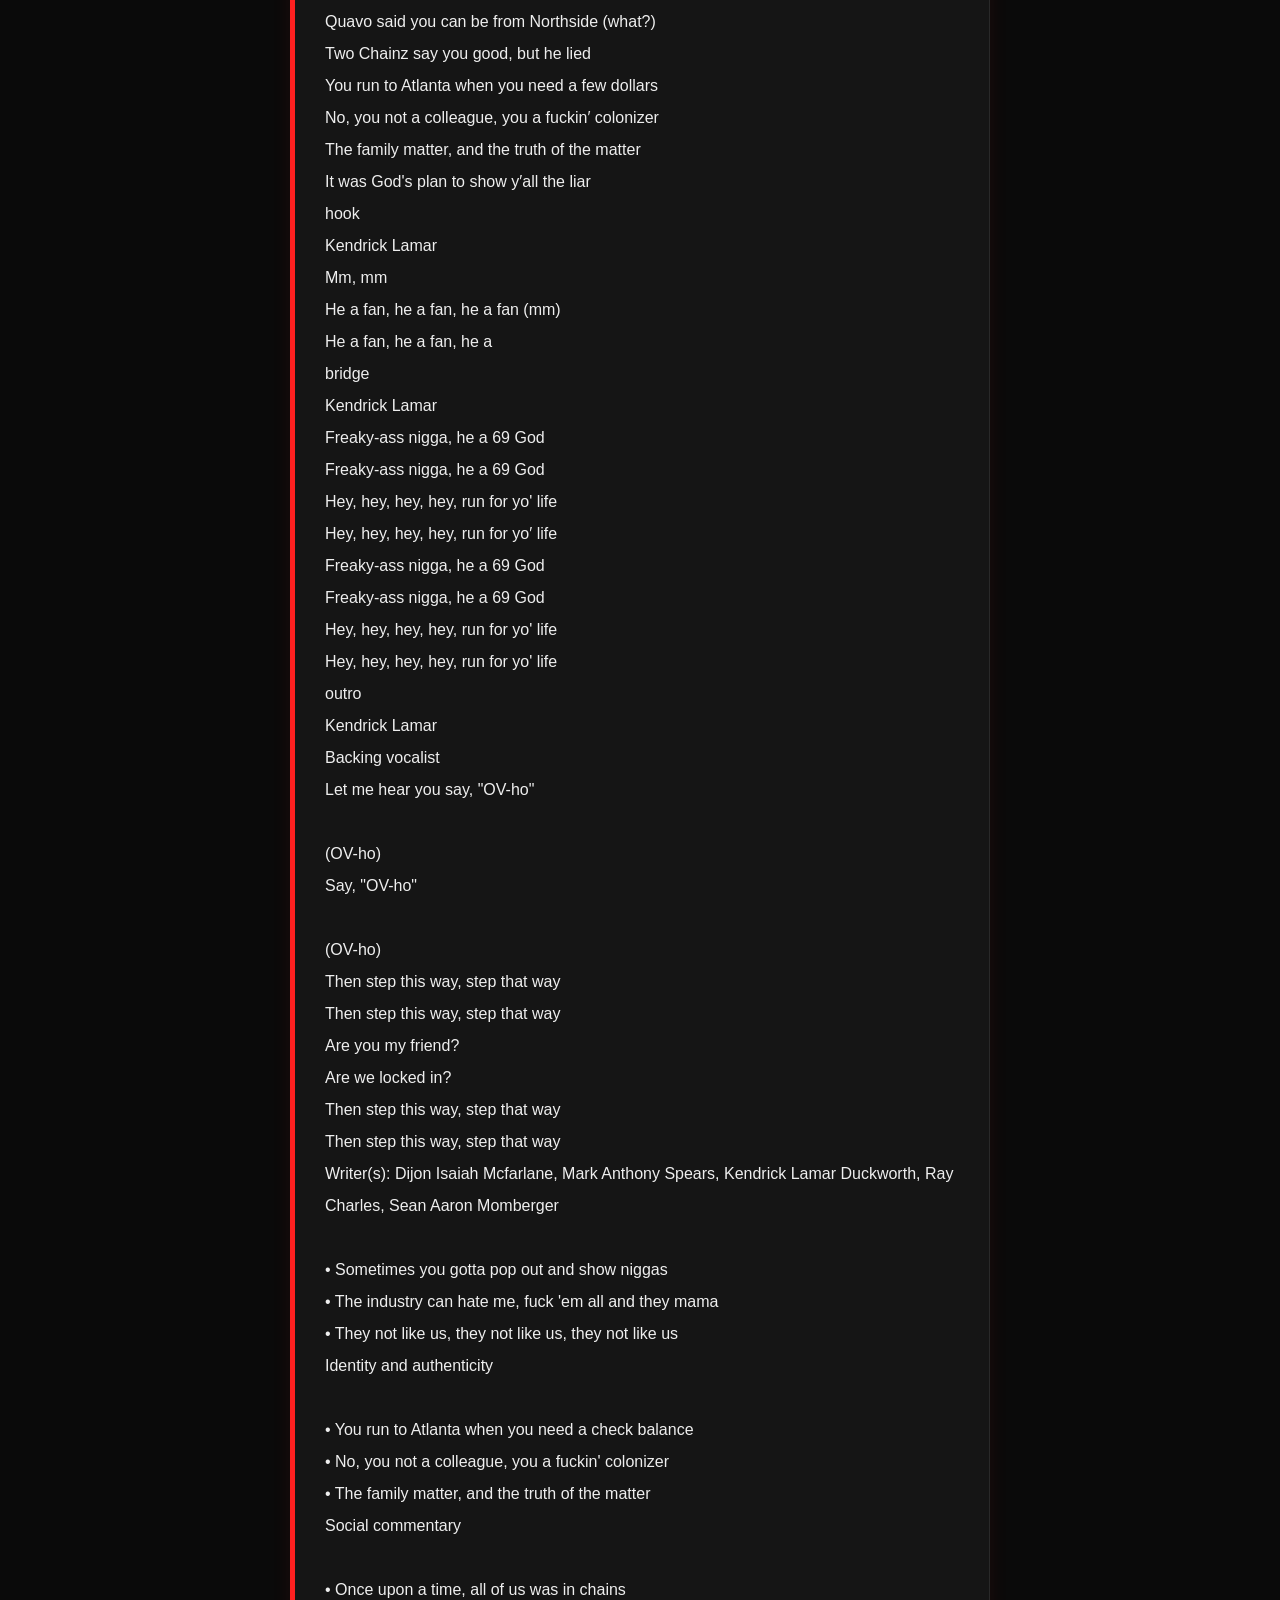
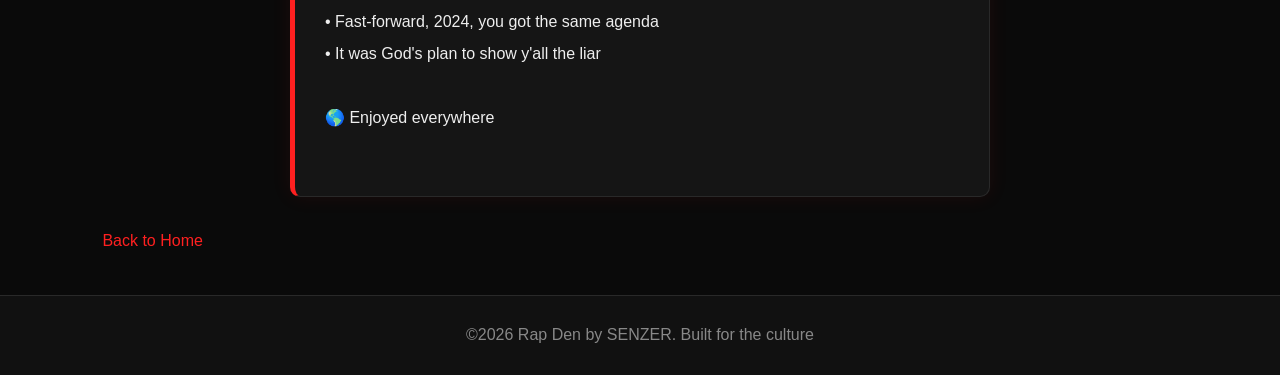
<file: not-like-us.html>
<!DOCTYPE html>
<html lang="en">
<head>
    <meta charset="UTF-8">
    <meta name="viewport" content="width=device-width, initial-scale=1.0">
    <title> Not Like Us | Rap Den </title>
    <link rel="stylesheet" href="rapden.css">
</head>
<body>
    <header>
        <nav>
            <a href="index.html"> Home </a>
            <a href="index.html"> Trending </a>
        </nav>
    </header>

    <main class="content">
        <h2> Not Like Us </h2>
        <p> Artist: Kendrick Lamar </p>

        <div class="lyrics">
            <h3> Not Like Us </h3>
            <p>
                intro
Kendrick Lamar
Psst, I see dead people
Mustard on the beat, ho
verse
Kendrick Lamar
Ay, Mustard on the beat, ho
Deebo, any rap nigga, he a free-throw
Man down, call an ambulamps, tell him, "Breathe, bro"
Nail a nigga to the cross, he walk around like Teezo
What′s up with these jabroni-ass niggas tryna see Compton?
The industry can hate me, fuck 'em all and they mama
How many opps you really got? I mean, it′s too many options
I'm finna pass on this body, I'm John Stockton
Beat yo′ ass and hide the Bible if God watchin′
Sometimes you gotta pop out and show niggas
Certified boogeyman, I'm the one that upped the score with ′em
Walk him down, whole time I know he got some ho in him
Pole on him, extort shit, bully the flow on him
Say, Drake, I hear you like 'em young
You better not ever go to cell block one
To any bitch that talk to him and they in love
Just make sure you hide yo′ lil' sister from him
They tell me Chubbs the only one that get yo′ hand-me-downs
And Party at the party, playin' with his nose now
And Baka got a weird case, why is he around?
Certified Lover Boy? Certified pedophiles
hook
Kendrick Lamar
Wop, wop, wop, wop, wop, Dot, fuck 'em up
Wop, wop, wop, wop, wop, I′ma do my stuff
Why you trollin′ like a bitch? Ain't you tired?
Tryna strike a chord and it′s probably A minor
chorus
Kendrick Lamar
They not like us, they not like us, they not like us
They not like us, they not like us, they not like us
verse
Kendrick Lamar
You think the Bay gon' let you disrespect Pac, nigga?
I think that Oakland show gon′ be yo' last stop, nigga
Did Cole fouI, I don′t know why you still pretendin'
What is the owl? Bird niggas and bird bitches, go
The audience not dumb, shape the stories how you want
Hey, Drake, they're not slow
Rabbit hole is still deep, I can go further, I promise
Ain′t that somethin′? B-Rad stands for bitch and you Malibu most wanted
Ain't no law, boy, you ballboy, fetch Gatorade or somethin′
Since 2009, I had this bitch jumpin'
You niggas′ll get a wedgie, be flipped over yo' boxers
What OVO for? The "Other Vaginal Option"? Pussy
Nigga better straighten they posture, got famous all up in Compton
Might write this for the doctorate, tell the pop star quit hidin′
Fuck a caption, want action, no accident
And I'm hands-on, he fuck around, get polished
Fucked on Wayne girl while he was in jail, that's connivin′
Then get his face tatted like a bitch apologizin′
I'm glad DeRoz′ came home, y'all didn′t deserve him neither
From Alondra down to Central, nigga better not speak on Serena
And yo' homeboy need subpoena, that predator move in flocks
That name gotta be registered and placed on neighborhood watch
I lean on you niggas like another line of Wock′
Yeah, it's all eyes on me, and I'ma send it up to Pac, ay
Put the wrong label on me, I′ma get ′em dropped, ay
Sweet Chin Music, and I won't pass the aux, ay
How many stocks do I really have in stock? Ay
One, two, three, four, five, plus five, ay
Devil is a lie, he a 69 God, ay
Freaky-ass niggas need to stay they ass inside, ay
Roll they ass up, like a fresh pack of ′za, ay
City is back up, it's a must, we outside, ay
chorus
Kendrick Lamar
They not like us, they not like us, they not like us
They not like us, they not like us, they not like us
verse
Kendrick Lamar
Once upon a time, all of us was in chains
Homie still doubled down callin′ us some slaves
Atlanta was the Mecca, buildin' railroads and trains
Bear with me for a second, let me put y′all on game
The settlers was usin' town folk to make 'em richer
Fast-forward, 2024, you got the same agenda
You run to Atlanta when you need a check balance
Let me break it down for you, this the real nigga challenge
You called Future when you didn′t see the club (ay, what?)
Lil Baby helped you get yo′ lingo up (what?)
21 gave you false street cred
Thug made you feel like you a slime in yo' head (ay, what?)
Quavo said you can be from Northside (what?)
Two Chainz say you good, but he lied
You run to Atlanta when you need a few dollars
No, you not a colleague, you a fuckin′ colonizer
The family matter, and the truth of the matter
It was God's plan to show y′all the liar
hook
Kendrick Lamar
Mm, mm
He a fan, he a fan, he a fan (mm)
He a fan, he a fan, he a
bridge
Kendrick Lamar
Freaky-ass nigga, he a 69 God
Freaky-ass nigga, he a 69 God
Hey, hey, hey, hey, run for yo' life
Hey, hey, hey, hey, run for yo′ life
Freaky-ass nigga, he a 69 God
Freaky-ass nigga, he a 69 God
Hey, hey, hey, hey, run for yo' life
Hey, hey, hey, hey, run for yo' life
outro
Kendrick Lamar
Backing vocalist
Let me hear you say, "OV-ho"
 
(OV-ho)
Say, "OV-ho"
 
(OV-ho)
Then step this way, step that way
Then step this way, step that way
Are you my friend?
Are we locked in?
Then step this way, step that way
Then step this way, step that way
Writer(s): Dijon Isaiah Mcfarlane, Mark Anthony Spears, Kendrick Lamar Duckworth, Ray Charles, Sean Aaron Momberger

• Sometimes you gotta pop out and show niggas
• The industry can hate me, fuck 'em all and they mama
• They not like us, they not like us, they not like us
Identity and authenticity

• You run to Atlanta when you need a check balance
• No, you not a colleague, you a fuckin' colonizer
• The family matter, and the truth of the matter
Social commentary

• Once upon a time, all of us was in chains
• Fast-forward, 2024, you got the same agenda
• It was God's plan to show y'all the liar

 🌎 Enjoyed everywhere

            </p>
        </div>

        <a href="index.html"> Back to Home </a>
    </main>

    <footer>
        <p>&copy;2026 Rap Den by SENZER. Built for the culture </p>
    </footer>

    <script src="rapden.js"></script>
</body>
</html>
</file>
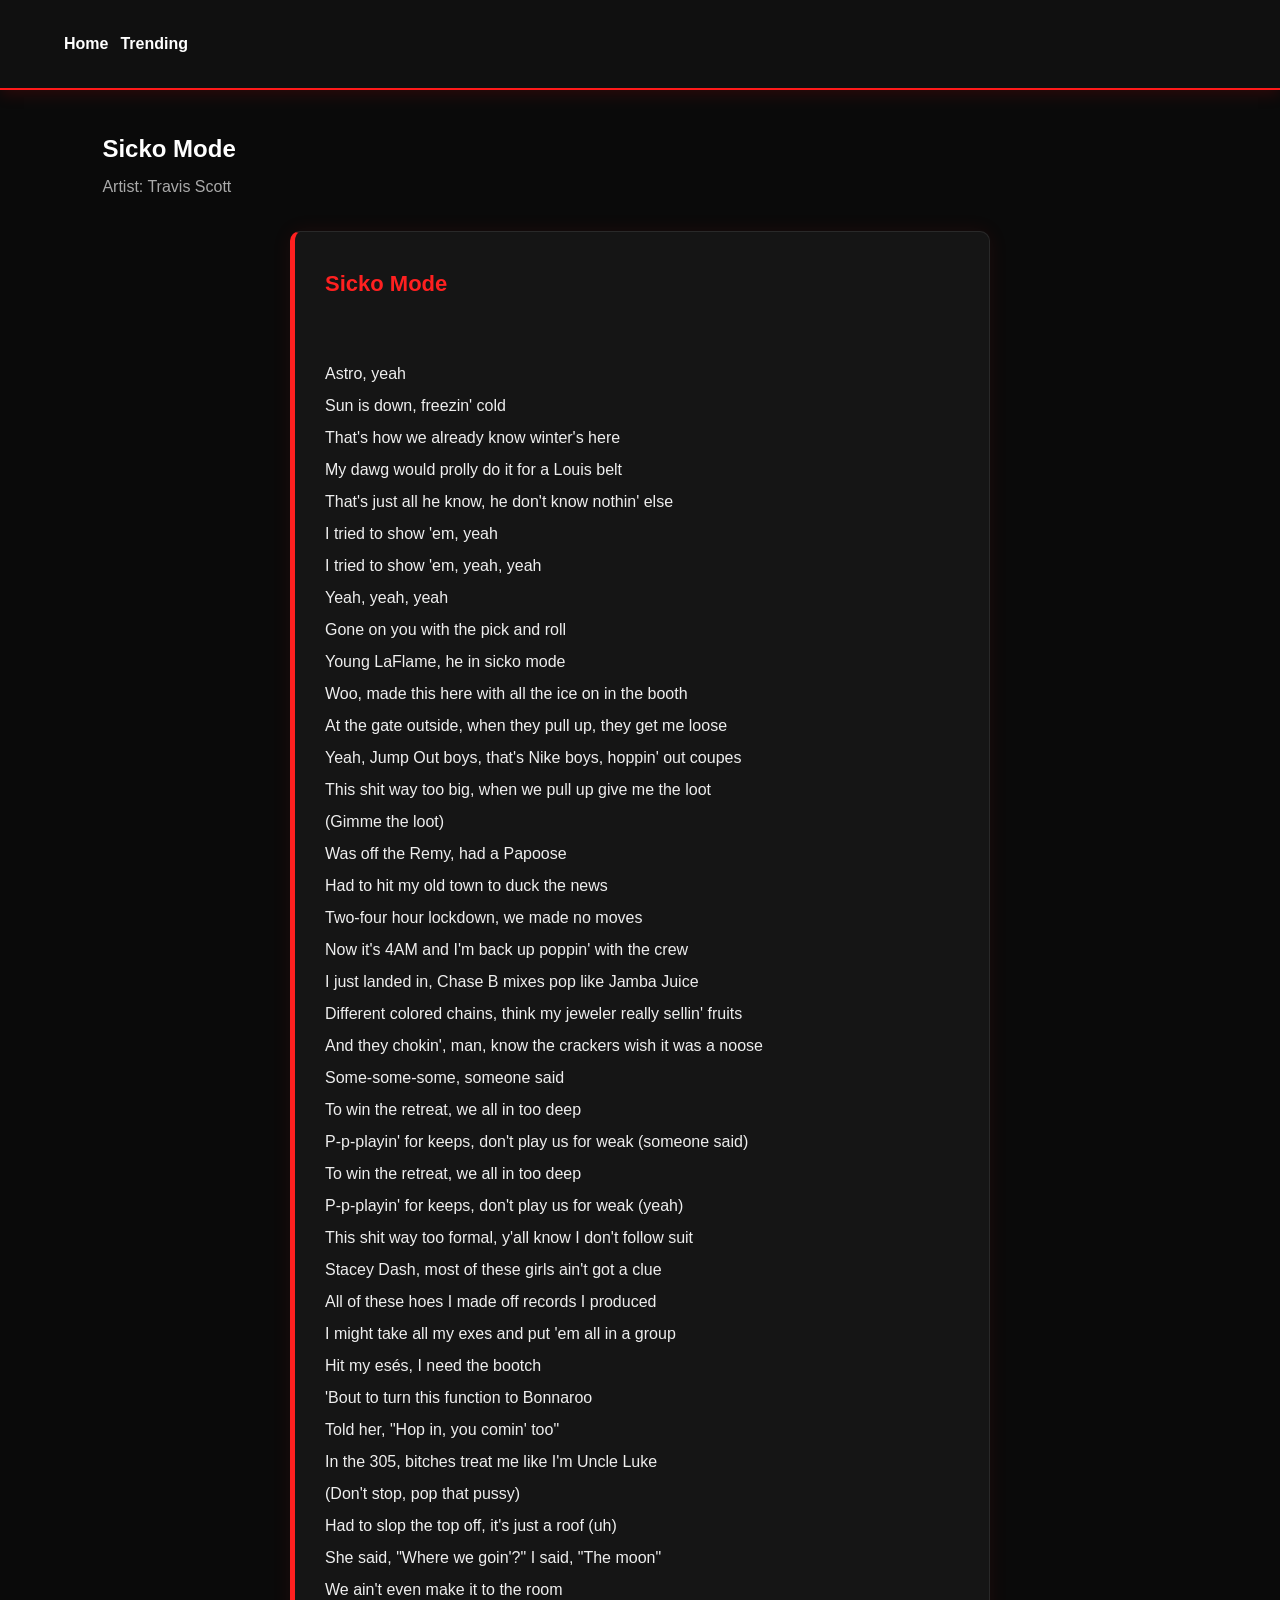
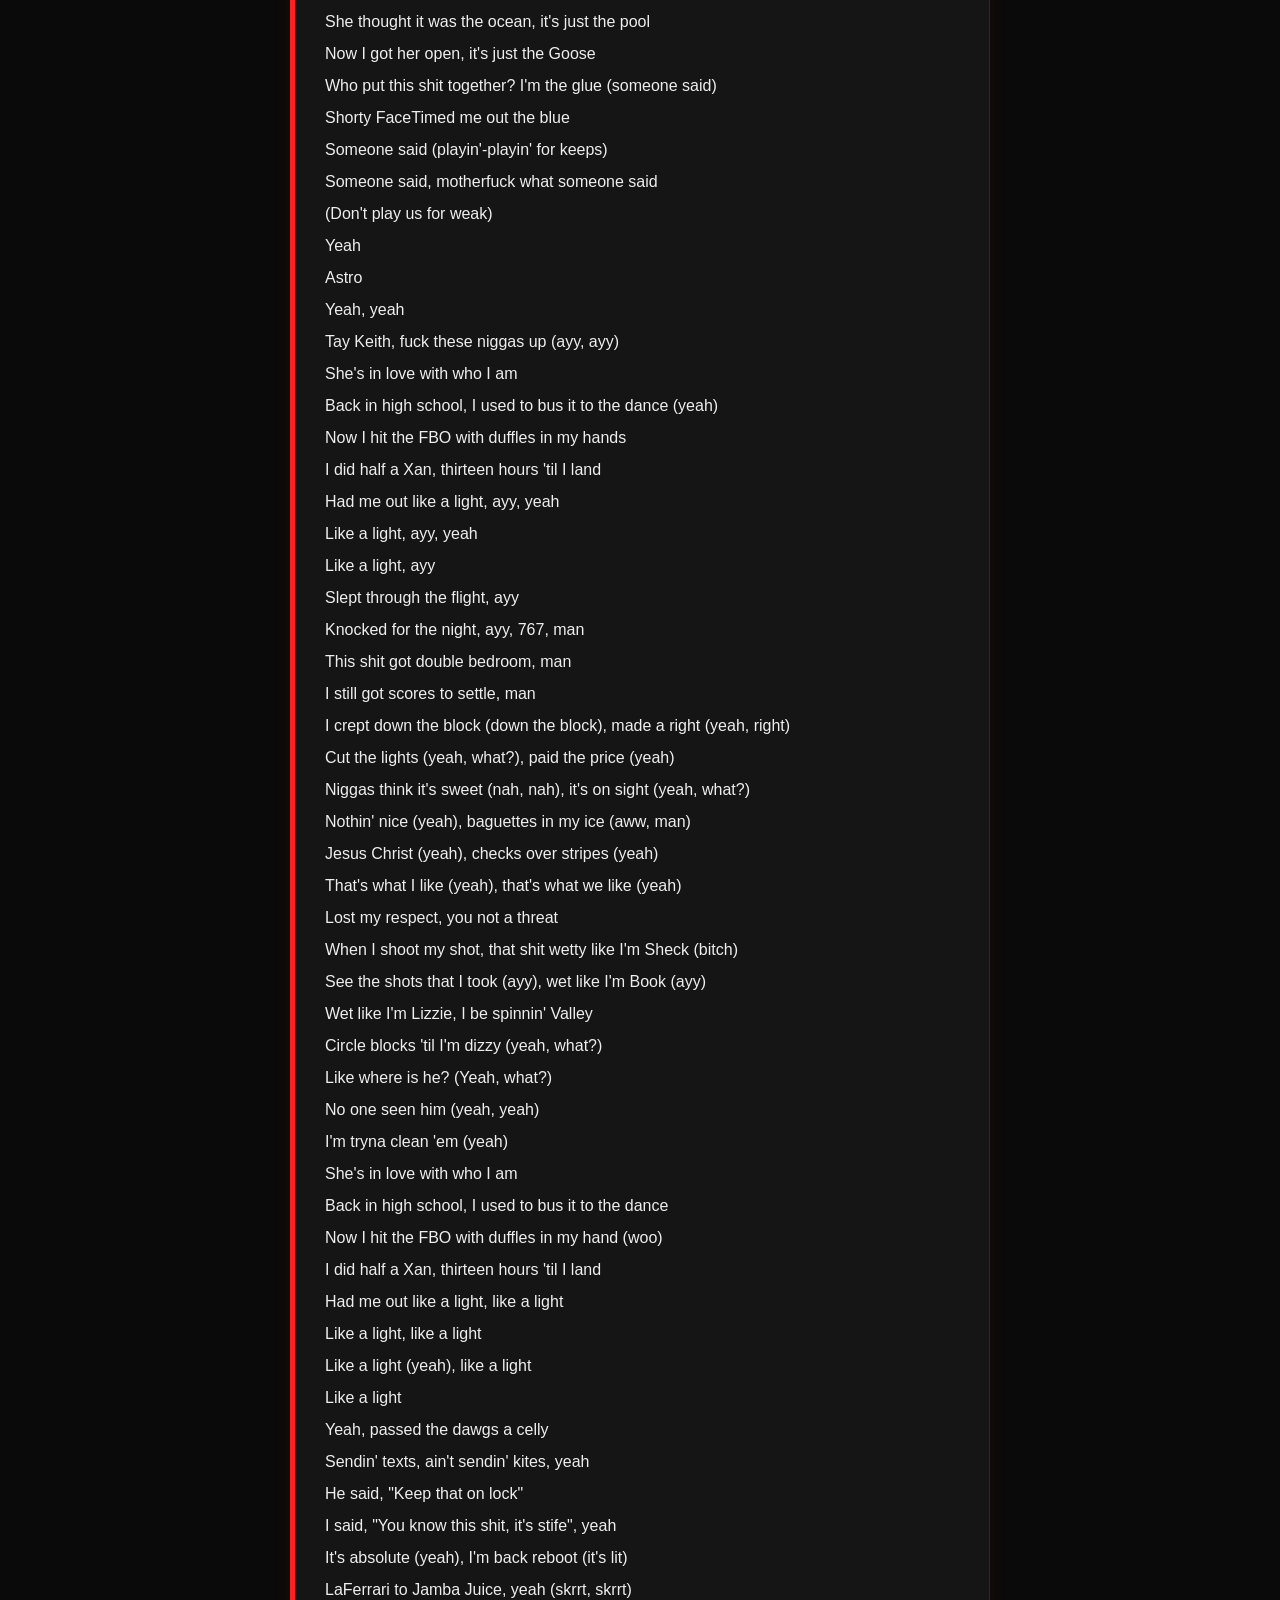
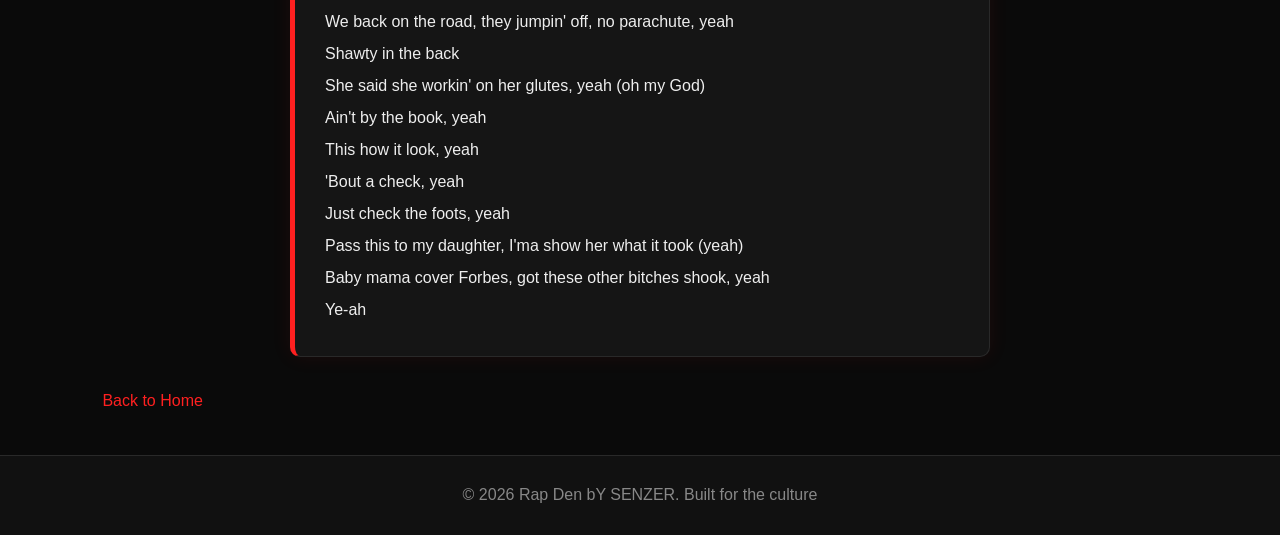
<file: sicko-mode.html>
<!DOCTYPE html>
<html lang="en">
<head>
    <meta charset="UTF-8">
    <meta name="viewport" content="width=device-width, initial-scale=1.0">
    <title>Sicko mode | Rap Den </title>
    <link rel="stylesheet" href="rapden.css">
</head>
<body>
    <header>
        <nav>
            <a href="index.html"> Home </a>
            <a href="index.html#trending"> Trending </a>
        </nav>
    </header>

    <main class="content">
        <h2> Sicko Mode </h2>
        <p> Artist: Travis Scott </p>

        <div class="lyrics">
            <h3> Sicko Mode </h3>
            <p>
                Astro, yeah
Sun is down, freezin' cold
That's how we already know winter's here
My dawg would prolly do it for a Louis belt
That's just all he know, he don't know nothin' else
I tried to show 'em, yeah
I tried to show 'em, yeah, yeah
Yeah, yeah, yeah
Gone on you with the pick and roll
Young LaFlame, he in sicko mode
Woo, made this here with all the ice on in the booth
At the gate outside, when they pull up, they get me loose
Yeah, Jump Out boys, that's Nike boys, hoppin' out coupes
This shit way too big, when we pull up give me the loot
(Gimme the loot)
Was off the Remy, had a Papoose
Had to hit my old town to duck the news
Two-four hour lockdown, we made no moves
Now it's 4AM and I'm back up poppin' with the crew
I just landed in, Chase B mixes pop like Jamba Juice
Different colored chains, think my jeweler really sellin' fruits
And they chokin', man, know the crackers wish it was a noose
Some-some-some, someone said
To win the retreat, we all in too deep
P-p-playin' for keeps, don't play us for weak (someone said)
To win the retreat, we all in too deep
P-p-playin' for keeps, don't play us for weak (yeah)
This shit way too formal, y'all know I don't follow suit
Stacey Dash, most of these girls ain't got a clue
All of these hoes I made off records I produced
I might take all my exes and put 'em all in a group
Hit my esés, I need the bootch
'Bout to turn this function to Bonnaroo
Told her, "Hop in, you comin' too"
In the 305, bitches treat me like I'm Uncle Luke
(Don't stop, pop that pussy)
Had to slop the top off, it's just a roof (uh)
She said, "Where we goin'?" I said, "The moon"
We ain't even make it to the room
She thought it was the ocean, it's just the pool
Now I got her open, it's just the Goose
Who put this shit together? I'm the glue (someone said)
Shorty FaceTimed me out the blue
Someone said (playin'-playin' for keeps)
Someone said, motherfuck what someone said
(Don't play us for weak)
Yeah
Astro
Yeah, yeah
Tay Keith, fuck these niggas up (ayy, ayy)
She's in love with who I am
Back in high school, I used to bus it to the dance (yeah)
Now I hit the FBO with duffles in my hands
I did half a Xan, thirteen hours 'til I land
Had me out like a light, ayy, yeah
Like a light, ayy, yeah
Like a light, ayy
Slept through the flight, ayy
Knocked for the night, ayy, 767, man
This shit got double bedroom, man
I still got scores to settle, man
I crept down the block (down the block), made a right (yeah, right)
Cut the lights (yeah, what?), paid the price (yeah)
Niggas think it's sweet (nah, nah), it's on sight (yeah, what?)
Nothin' nice (yeah), baguettes in my ice (aww, man)
Jesus Christ (yeah), checks over stripes (yeah)
That's what I like (yeah), that's what we like (yeah)
Lost my respect, you not a threat
When I shoot my shot, that shit wetty like I'm Sheck (bitch)
See the shots that I took (ayy), wet like I'm Book (ayy)
Wet like I'm Lizzie, I be spinnin' Valley
Circle blocks 'til I'm dizzy (yeah, what?)
Like where is he? (Yeah, what?)
No one seen him (yeah, yeah)
I'm tryna clean 'em (yeah)
She's in love with who I am
Back in high school, I used to bus it to the dance
Now I hit the FBO with duffles in my hand (woo)
I did half a Xan, thirteen hours 'til I land
Had me out like a light, like a light
Like a light, like a light
Like a light (yeah), like a light
Like a light
Yeah, passed the dawgs a celly
Sendin' texts, ain't sendin' kites, yeah
He said, "Keep that on lock"
I said, "You know this shit, it's stife", yeah
It's absolute (yeah), I'm back reboot (it's lit)
LaFerrari to Jamba Juice, yeah (skrrt, skrrt)
We back on the road, they jumpin' off, no parachute, yeah
Shawty in the back
She said she workin' on her glutes, yeah (oh my God)
Ain't by the book, yeah
This how it look, yeah
'Bout a check, yeah
Just check the foots, yeah
Pass this to my daughter, I'ma show her what it took (yeah)
Baby mama cover Forbes, got these other bitches shook, yeah
Ye-ah
            </p>
        </div>

        <a href="index.html"> Back to Home </a>
    </main>

    <footer>
        <p>&copy; 2026 Rap Den bY SENZER. Built for the culture </p>
    </footer>

    <script src="rapden.js"></script>
</body>
</html>
</file>
<file: rapden.css>
*  {
    margin: 0;
    padding: 0;
    box-sizing: border-box;
}

body  {
    background: #0a0a0a;
    color: #ffffff;
    font-family: Arial, Helvetica, sans-serif;
}

header  {
    display: flex;
    justify-content: space-between;
    align-items: center;
    flex-wrap: wrap;
    gap: 15px;
    padding: 15px 5%;
    background: linear-gradient(135deg, #080808, #1c1c1c);
    border-bottom: 3px solid #ff2020;
    box-shadow: 0 5px 20px rgba(255, 32, 32, 0.2);
    min-height: 90px;
}

header h1  {
    font-size: 28px;
    letter-spacing: 2px;
}

span  {
    color: #ff2020;
}

nav  {
    display: flex;
    gap: 20px;
}

nav a {
    color: #ffffff;
    text-decoration: none;
    transition: 0.3s;
}

nav a:hover {
    color: #ff2020;
}

.hero  {
    text-align: center;
    padding: 110px 20px;
    background: radial-gradient(circle,#351010 0%,#0a0a0a 70%);
}

.hero h2  {
    font-size: clamp(32px,6vw,55px);
    margin-bottom: 15px;
    text-shadow: 0 0 15px #ff202055;
}

.hero p  {
    color: #bbbbbb;
    margin-bottom: 25px;
}

#searchForm  {
    display: flex;
    max-width: 550px;
    margin: auto;
    gap: 10px;
}

#searchInput  {
    flex: 1;
    min-width: 0;
    padding: 15px;
    background: #171717;
    color: white;
    border: 1px solid #444;
    border-radius: 6px;
    outline: none;
}

#searchinput:focus  {
    border-color: #ff2020;
    box-shadow: 0 0 10px #ff202044;
}

button  {
    background: #ff2020;
    color: white;
    border: none;
    padding: 15p 20px;
    border-radius: 6px;
    cursor: pointer;
    font-weight: bold;
    transition: 0.3s;
}

button:hover  {
    background: #cc0000;
    box-shadow: 0 0 15px #ff202077;
}

.content  {
    padding: 45px 8%;
    min-height: 150px;
}

.content h2  {
    margin-bottom: 15px;
}

.content p  {
    color: #aaaaaa;
}

footer  {
    text-align: center;
    padding: 25px;
    background: #111111;
    border-top: 1px solid #292929;
    color: #888888;
    line-height: 1.8;
}

@media (max-width: 600px) { header 
    {flex-direction: column;
        gap: 18px;}

        nav {
            gap: 14px;
            flex-wrap: wrap;
            justify-content: center;
        }

        #searchForm  {
            flex-direction: column;
        }

        .hero  {
            padding: 75px 20px;
        }
    }

.lyrics  {
    max-width: 650px;
    margin: 30px auto;
    padding: 25px;
    background: #151515;
    border-left: 4px solid #ff2020;
    border-radius: 8px;
    line-height: 2;
}    

.lyrics h3  {
    color: #ff2020;
    margin-bottom: 15px;
}

.lyrics p  {
    white-space: pre-line;
}

.content >a {
    color: #ff2020;
    text-decoration: none;
}

/* rap den professional lyrics page*/
.lyrics  {
    max-width: 700px;
    margin: 35px auto;
    padding: 30px;
    background: #151515;
    border: 1px solid #292929;
    border-left: 5px solid #ff2020;
    border-radius: 10px;
    line-height: 2;
    box-shadow: 0 0 20px rgba(255, 32, 32, 0.08);
}

.lyrics h3  {
    color: #ff2020;
    font-size: 22px;
    margin-bottom: 20px;
}

.lyrics p  {
    color: #eeeeee;
    font-size: 16px;
    line-height: 2;
    white-space: pre-line;
}

.lyrics a  {
    color: #ff2020;
    text-decoration: none;
}

.lyrics a:hover  {
    text-decoration: underline;
}

@media (max-width:600px) {
    .lyrics  {
        margin: 20px 10px;
        padding: 20px;
    }

    .lyrics p {
        font-size: 15px;
    }
}

/* trending songs*/
.section-description  {
    color: #aaaaaa;
    margin: 12px 0 25px;
}

.song-grid  {
    display: grid;
    grid-template-columns:repeat(3, minmax(0, 1fr));
    gap: 22px;
    margin-top: 30px;
}

.song-card  {
    position: relative;
    padding: 25px;
    background: linear-gradient(145deg, #1b1b1b, #101010);
    border: 1px solid #303030;
    border-radius: 12px;
    transition: 0.3s ease;
}

.song-card:hover  {
    transform: translateY(-6px);
    border-color: #ff2020;
    box-shadow: 0 8px 25px #ff202022;
}

.song-number  {
    color: #ff2020;
    font-size: 14px;
    font-weight: bold;
    margin-bottom: 25px;
}

.song-card h3  {
    font-size: 20px;
    margin-bottom: 10px;
}

.song-card p  {
    color: #aaaaaa;
    margin-bottom: 25px;
}

.song-card a  {
    display: inline-block;
    color: #ff2020;
    text-decoration: none;
    font-weight: bold;
}

.song-card a:hover  {
    color: #ffffff;
}

@media (max-width:800px) {
    .song-grid  {
        grid-template-columns: repeat(2, minmax(0, 1fr));
    }
}

@media (max-width:500px) {
    .song-grid  {
        grid-template-columns: 1fr;
    }
}

.song-image  {
    width: 100%;
    height: 180px;
    object-fit: cover;
    border-radius: 8px;
    margin-bottom: 20px;
    transition: 0.3s ease;
}

.song-card:hover.song-image  {
    transform: scale(1.02);
}

/* search results*/
#songResults  {
    display: grid;
    grid-template-columns: repeat(3, minmax(0, 1fr));
    gap: 22px;
    margin-top: 25px;
}

#songResults.song-card  {
    min-width: 0;
}

#songResults.song-image  {
    width: 100%;
    height: 180px;
    object-fit: cover;
    border-radius: 8px;
}

#songResults h3  {
    margin: 12px 0;
}

#songResults p  {
    color: #aaa;
    margin-bottom: 18px;
}

#songResults a  {
    color: #ff2020;
    text-decoration: none;
    font-weight: bold;
}

@media (max-width:600px) {
    #songResults {
        grid-template-columns: 1fr;
    }
}

/* mobile friendly layout*/
* {
    box-sizing: border-box;
}

img  {
    max-width: 100%;
    height: auto;
}

.song-results  {
    display: grid;
    grid-template-columns: repeat(auto-fit,minmax(150px, 1fr)
    );
    gap: 15px;
    width: 100%;
}

.song-card  {
    width: 100%;
    max-width: 320px;
    padding: 12px;
    min-width: 0;
    overflow: hidden;
    border-radius: 12px;
}

.song-image  {
    width: 100%;
    height: 180px;
    aspect-ratio: 1/1;
    object-fit: cover;
    display: block;
    border-radius: 10px;
}

@media (max-width: 600px) {
    body {
    padding: 10px;
}

.song-results {
    grid-template-columns: repeat(2, minmax(0, 1fr));
    gap: 10px;
}

.song-card {
    padding: 10px;
}

.song-card h3  {
    font-size: 15px;
    overflow-wrap: anywhere;
}

.song-card p {
    font-size: 13px;
}

input,
button  {
    max-width: 100%;
}
}

.logo.container  {
    display: flex;
    align-items: center;
    gap: 12px;
}

.logo.container img  {
    width: 65px;
    height: 65px;
    object-fit: contain;
    border-radius: 50%;
}

.logo.container h1  {
    margin: 0;
    font-size: 28px;
    color: #ff0000;
}

@media (max-width:600px) {
    .logo.container img {
        width: 45px;
        height: 45px;
    }

    .logo.container h1 {
        font-size: 22px;
    }
}

/* professional header*/
header  {
    display: flex;
    align-items: center;
    justify-content: space-between;
    padding: 15px 5%;
    background: #101010;
    border-bottom: 2px solid #ff1a1a;
    box-shadow: 0 4px 15px rgba(255, 0, 0, 0.15);
}

.logo.container {
    display: flex;
    align-items:center;
    gap:12px;
}

.logo.container img  {
    width: 55px;
    height: 55px;
    object-fit: cover;
    border-radius: 50%;
    border: 2px solid #ff1a1a;
}

.logo.container h1  {
    color: #ff1a1a;
    font-size: 26px;
    font-weight: 800;
    margin: 0;;
}

header nav  {
    display: flex;
    align-items: center;
    gap: 20px;
}

header nav a {
    color: white;
    text-decoration: none;
    font-weight: 600;
    transition: color 0.3s ease;
}

header nav a:hover  {
    color: #ff1a1a;
}

/*mobile friendly dsign2*/
@media(max-width:600px) {
    header {
        flex-wrap: wrap;
        gap: 12px;
        padding: 12px 4%;
    }
}

.logo.container img  {
    width: 42px;
    height: 42px;
}

.logo.container h1  {
    font-size: 21px;
}

header nav  {
    flex-wrap: wrap;
    gap: 12px;
}

input,
button  {
    max-width: 100%;
}

#songResults  {
    grid-template-columns: repeat(2,minmax(0, 1fr));
    gap: 10px;
}

.song-card  {
    min-width: 0;
    overflow-wrap: anywhere;
}

.song-image  {
    width: 100%;
    height: auto;
    aspect-ratio: 1 / 1;
    object-fit: cover;
}

/* News design*/
.news-container  {
    display: grid;
    grid-template-columns: repeat(auto-fit, minmax(220px, 1fr));
    gap: 20px;
    margin-top: 25px;
}

.news-card  {
    background: #151515;
    border: 1px solid #333;
    border-radius: 12px;
    overflow: hidden;
    transition: 0.3s;
}

.news-card:hover {
    transform: translateY(-5px);
    border-color: #ff2020;
}

.news-card img  {
    width: 100%;
    height: 170px;
    object-fit: cover;
    display: block;
}

.news-content  {
    padding: 18px;
}

.news-content h3  {
    color: #fff;
    margin-bottom: 10px;
}

.news-content p  {
    color: #bbb;
    line-height: 1.6;
}

.news-content a {
    display: inline-block;
    margin-top: 12px;
    color: #ff2020;
    text-decoration: none;
    font-weight: bold;
}

.news-content a:hover  {
    color: #fff;
}

@media (max-width:600px) {
    .news-container {
        grid-template-columns: 1fr;
    }
}

/* rap den mobile friendly*/
img {
    max-width: 100%;
}

@media (max-width:768px) {
    header {
        flex-direction: column;
        align-items: center;
        padding: 15px;
    }

    header nav  {
        justify-content: center;
        flex-wrap: wrap;
        gap: 12px;
    }

    .hero  {
        padding: 30px 15px;
        text-align: center;
    }

    .news-container  {
        grid-template-columns: repeat(2, minmax(0, 1fr));
        gap: 12px;
    }

    .news-card img {
        height: 130px;
    }
}

@media (max-width:480px) {
    .news-container  {
        grid-template-columns: 1fr;
    }

    .news-card img {
        height: 180px;
    }
    
    .logo.container h1  {
        font-size: 22px;
    }
}

/*mobile phones responsive design*/
@media screen and (max-width: 768px) {
    header  {
        flex-direction: column;
        padding: 15px;
        gap: 15px;
    }   

    header nav {
        display: flex;
        flex-wrap: wrap;
        justify-content: center;
        gap: 12px;
    }

    .hero  {
        padding: 30px 15px;
        text-align: center;
    }

    .news-container  {
        grid-template-columns: repeat(2, minmax(0, 1fr));
        gap: 12px;
    }

    .news-card img {
        height: 130px;
    }

    img {
        max-width: 100%;
    }
} 

@media screen and (max-width:480px) {
    .news-container {
        grid-template-columns: 1fr;
    }

    .news-card img {
        height: 180px;
    }

    header h1  {
        font-size: 22px;
    }

    body  {
        overflow-x: hidden;
    }
}
</file>
